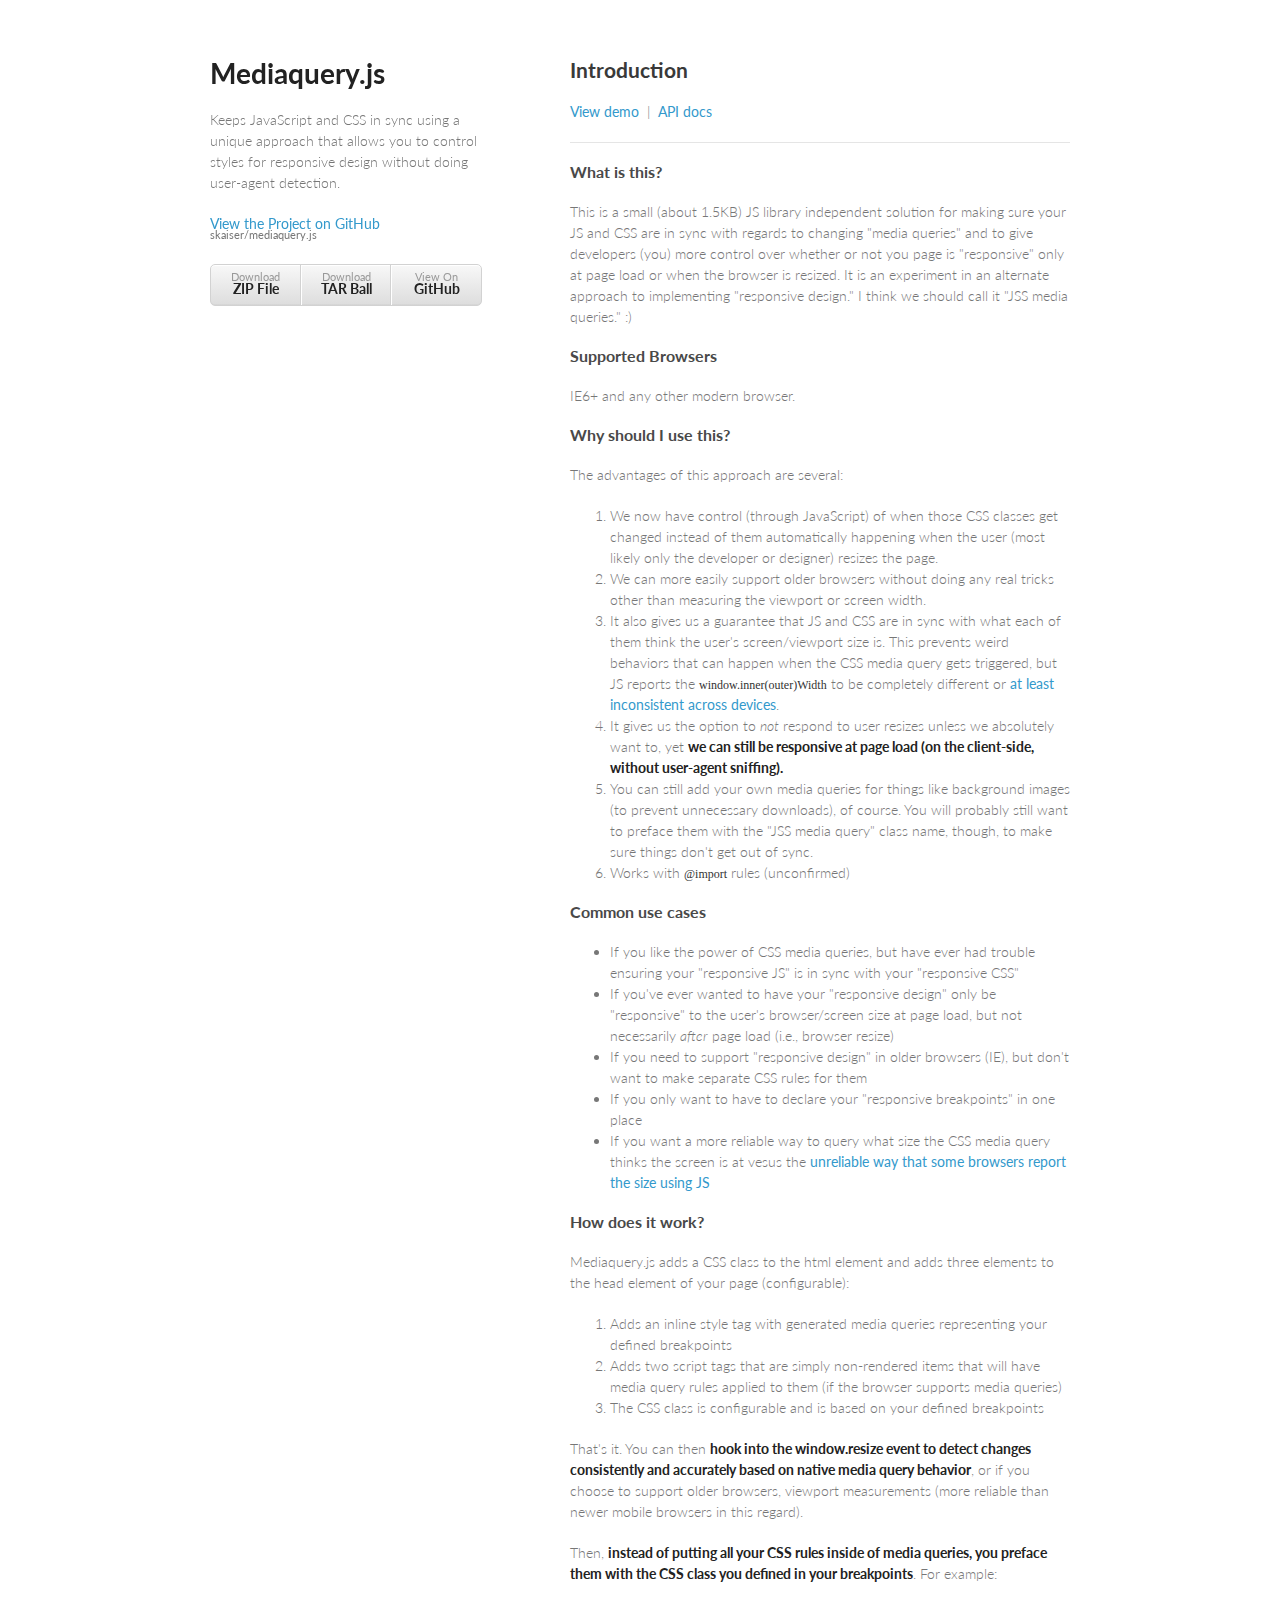
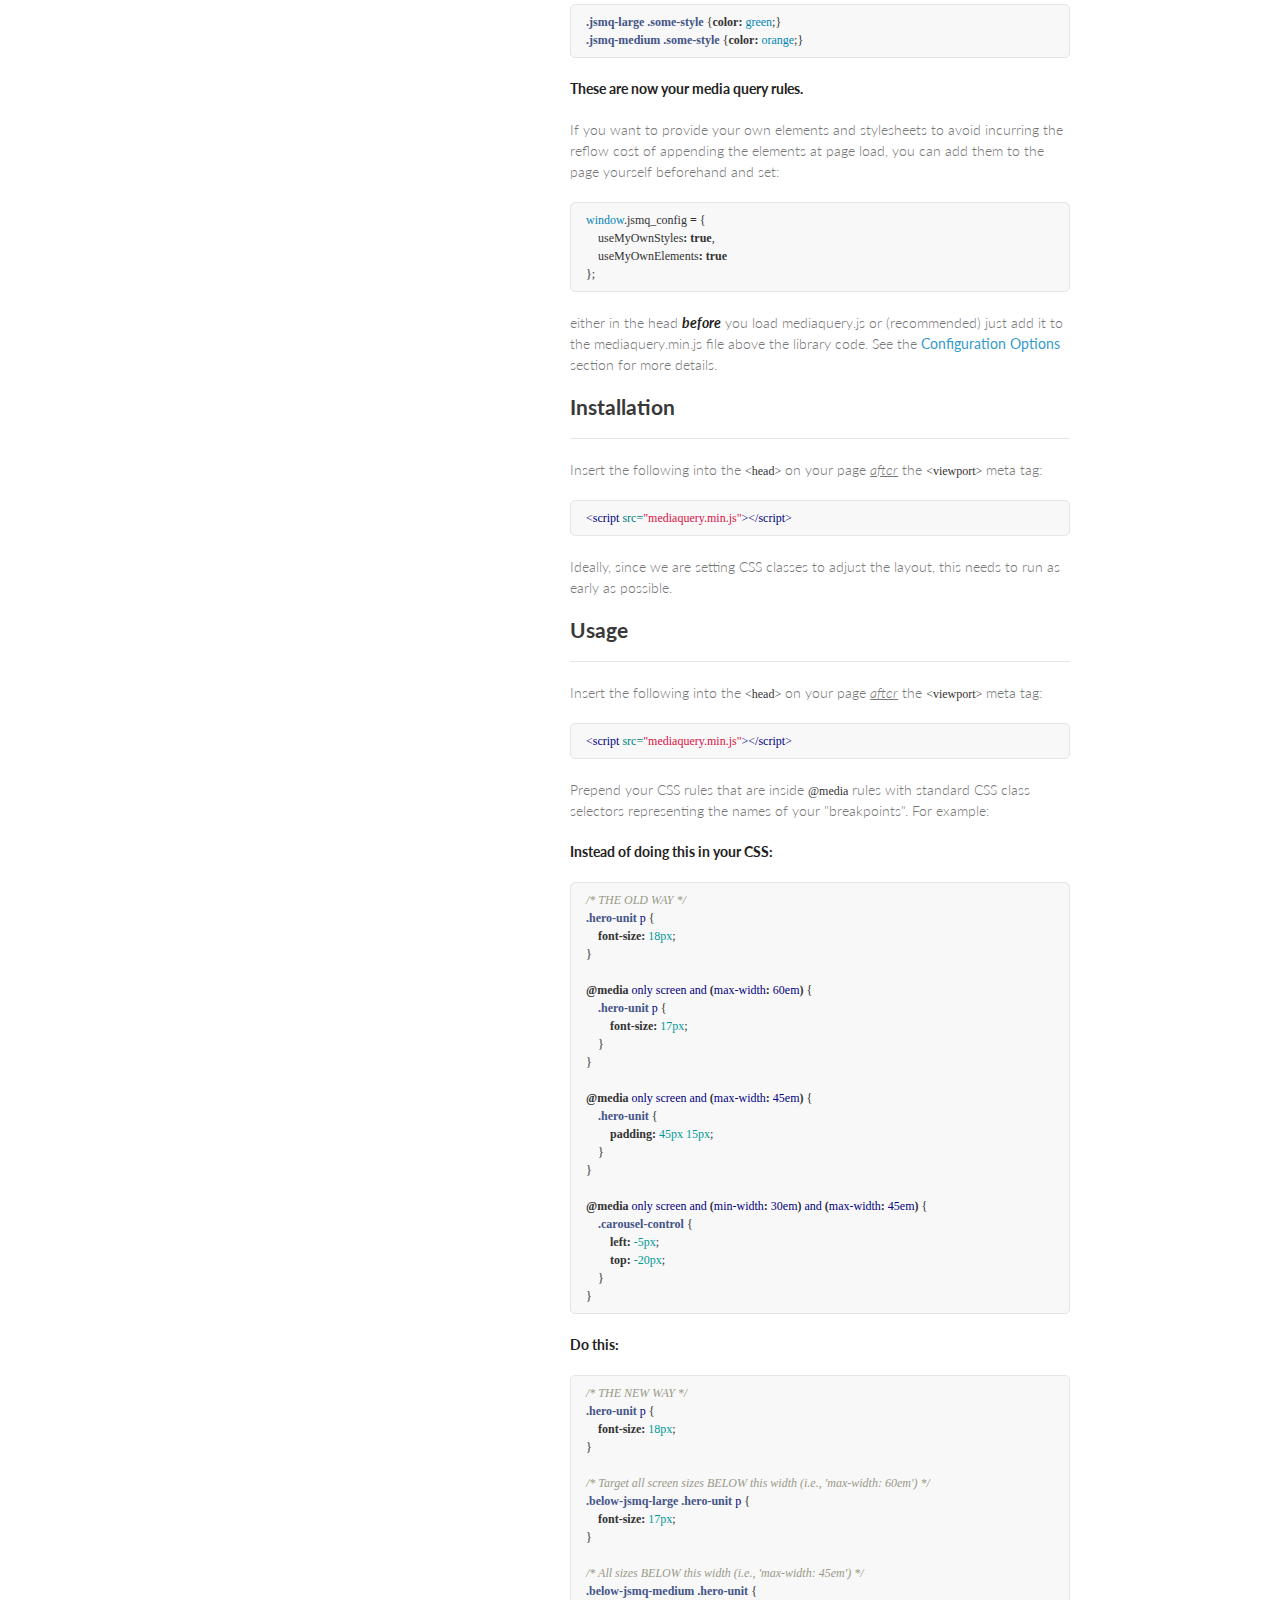
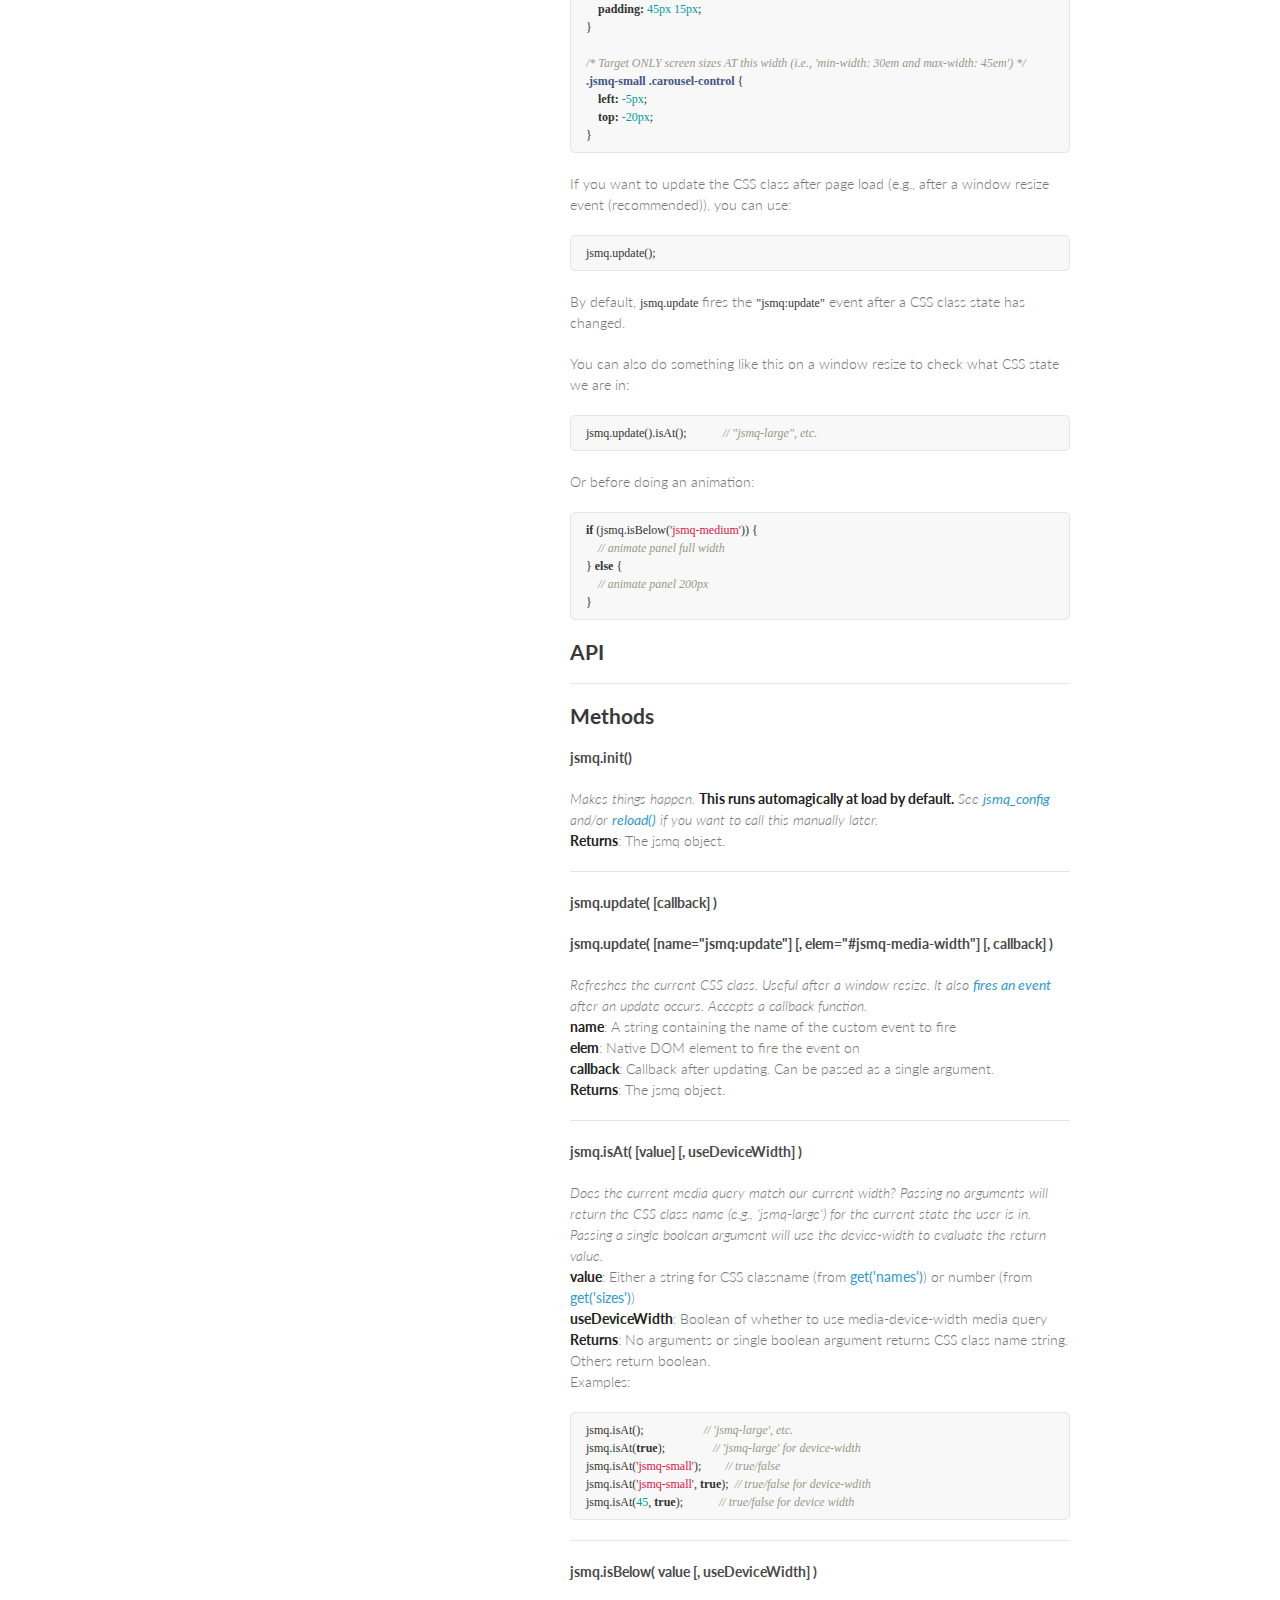
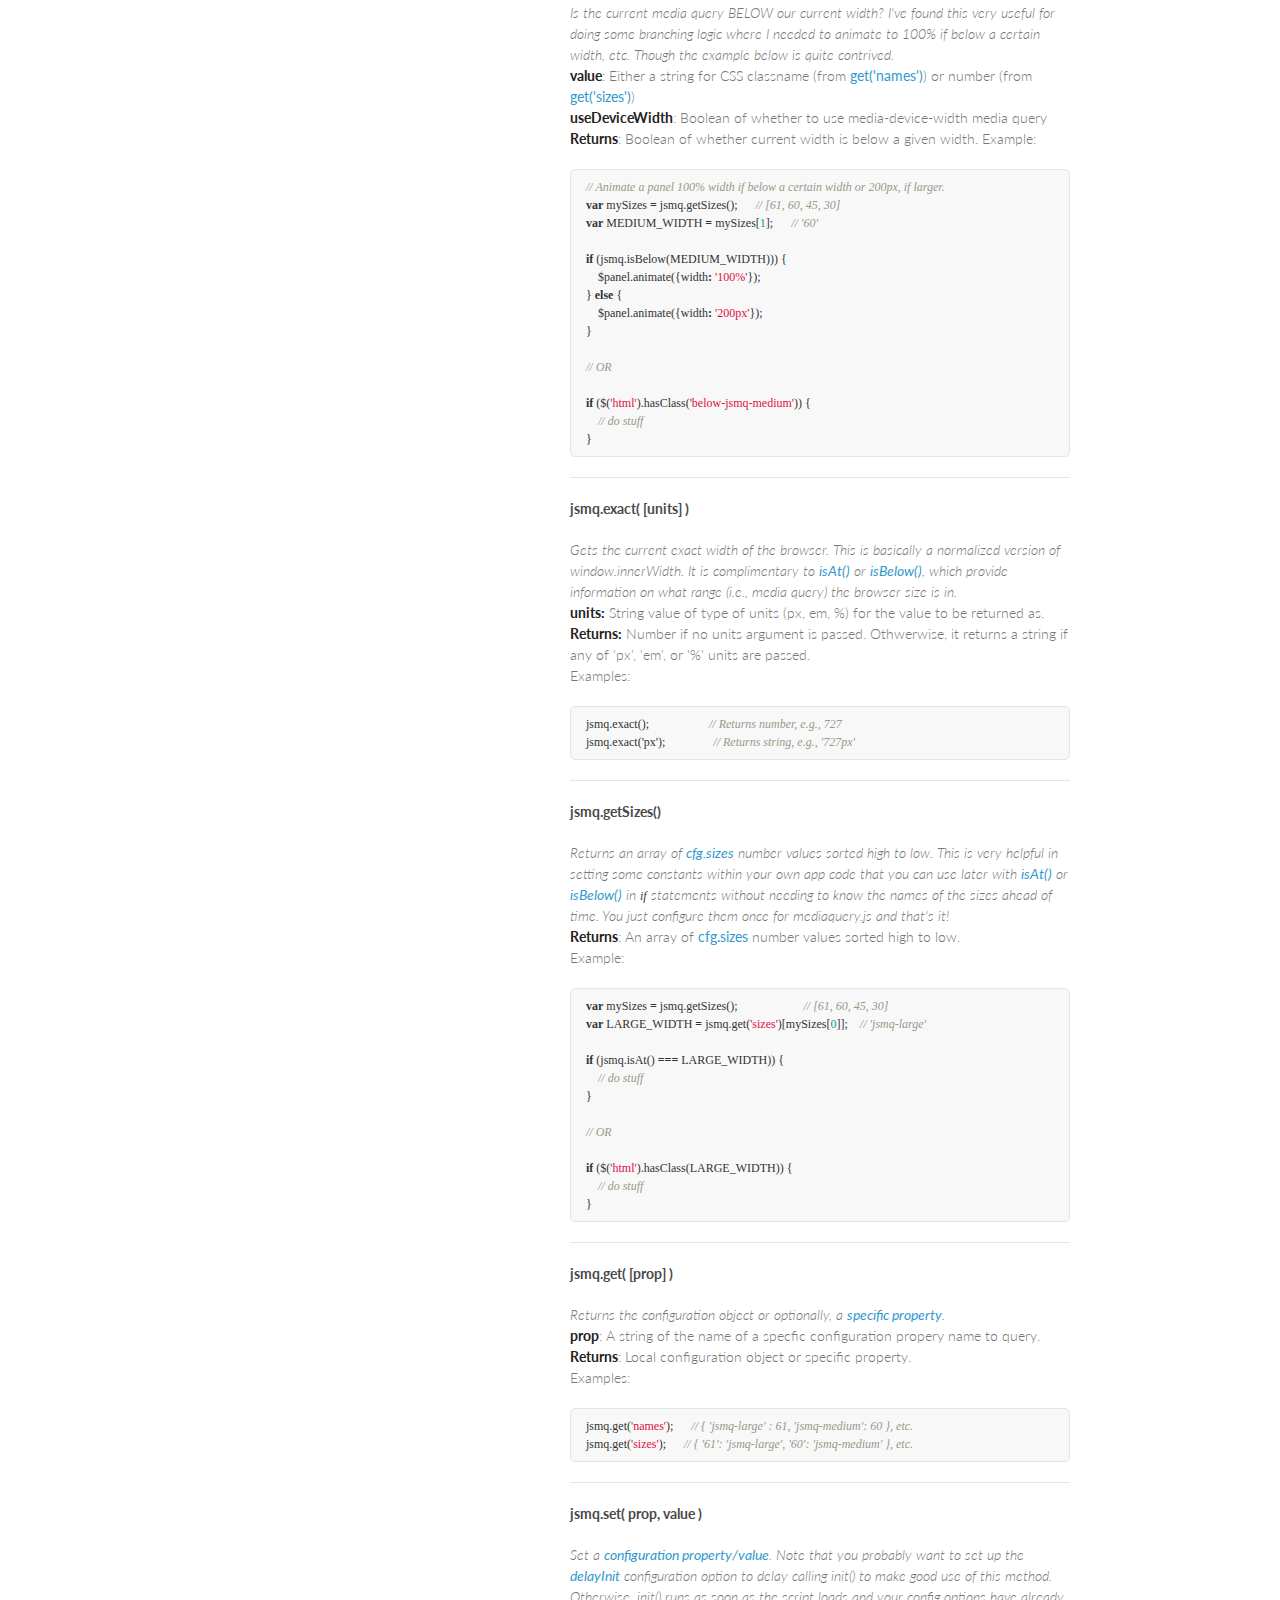
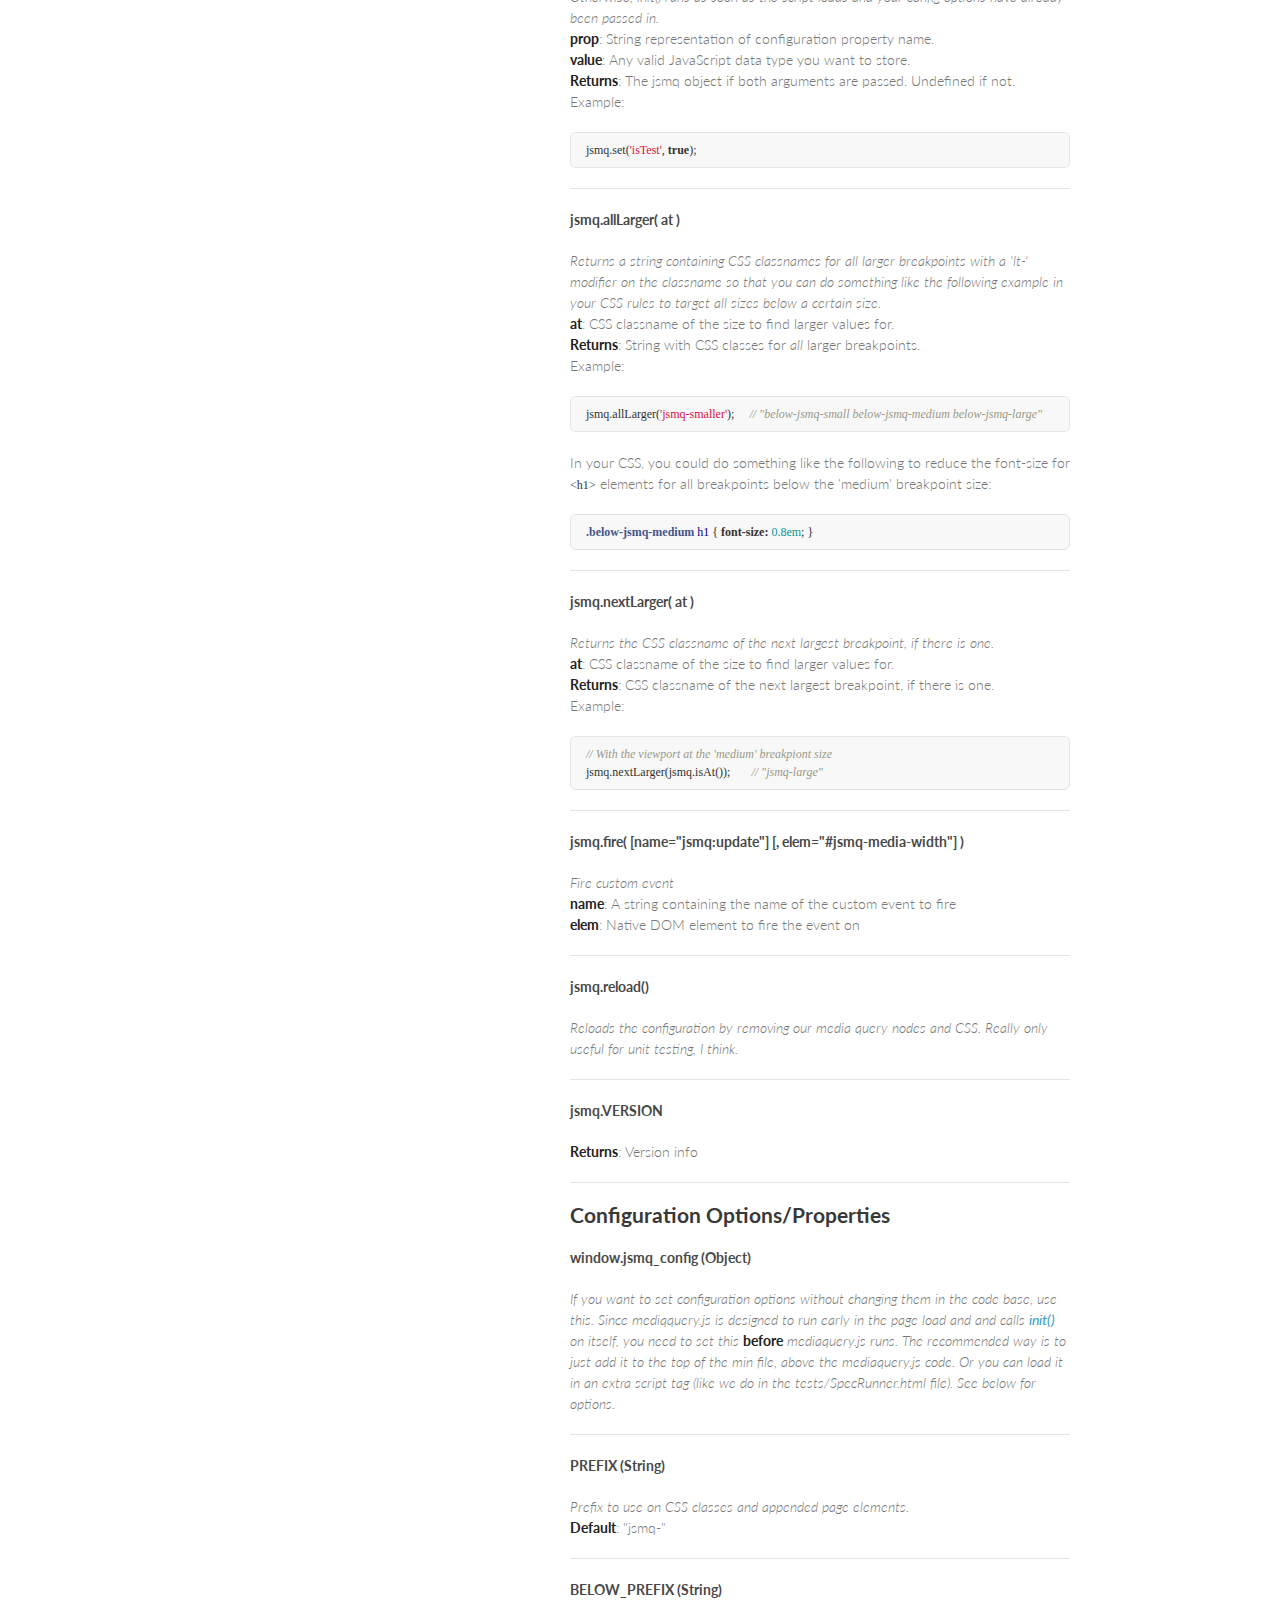
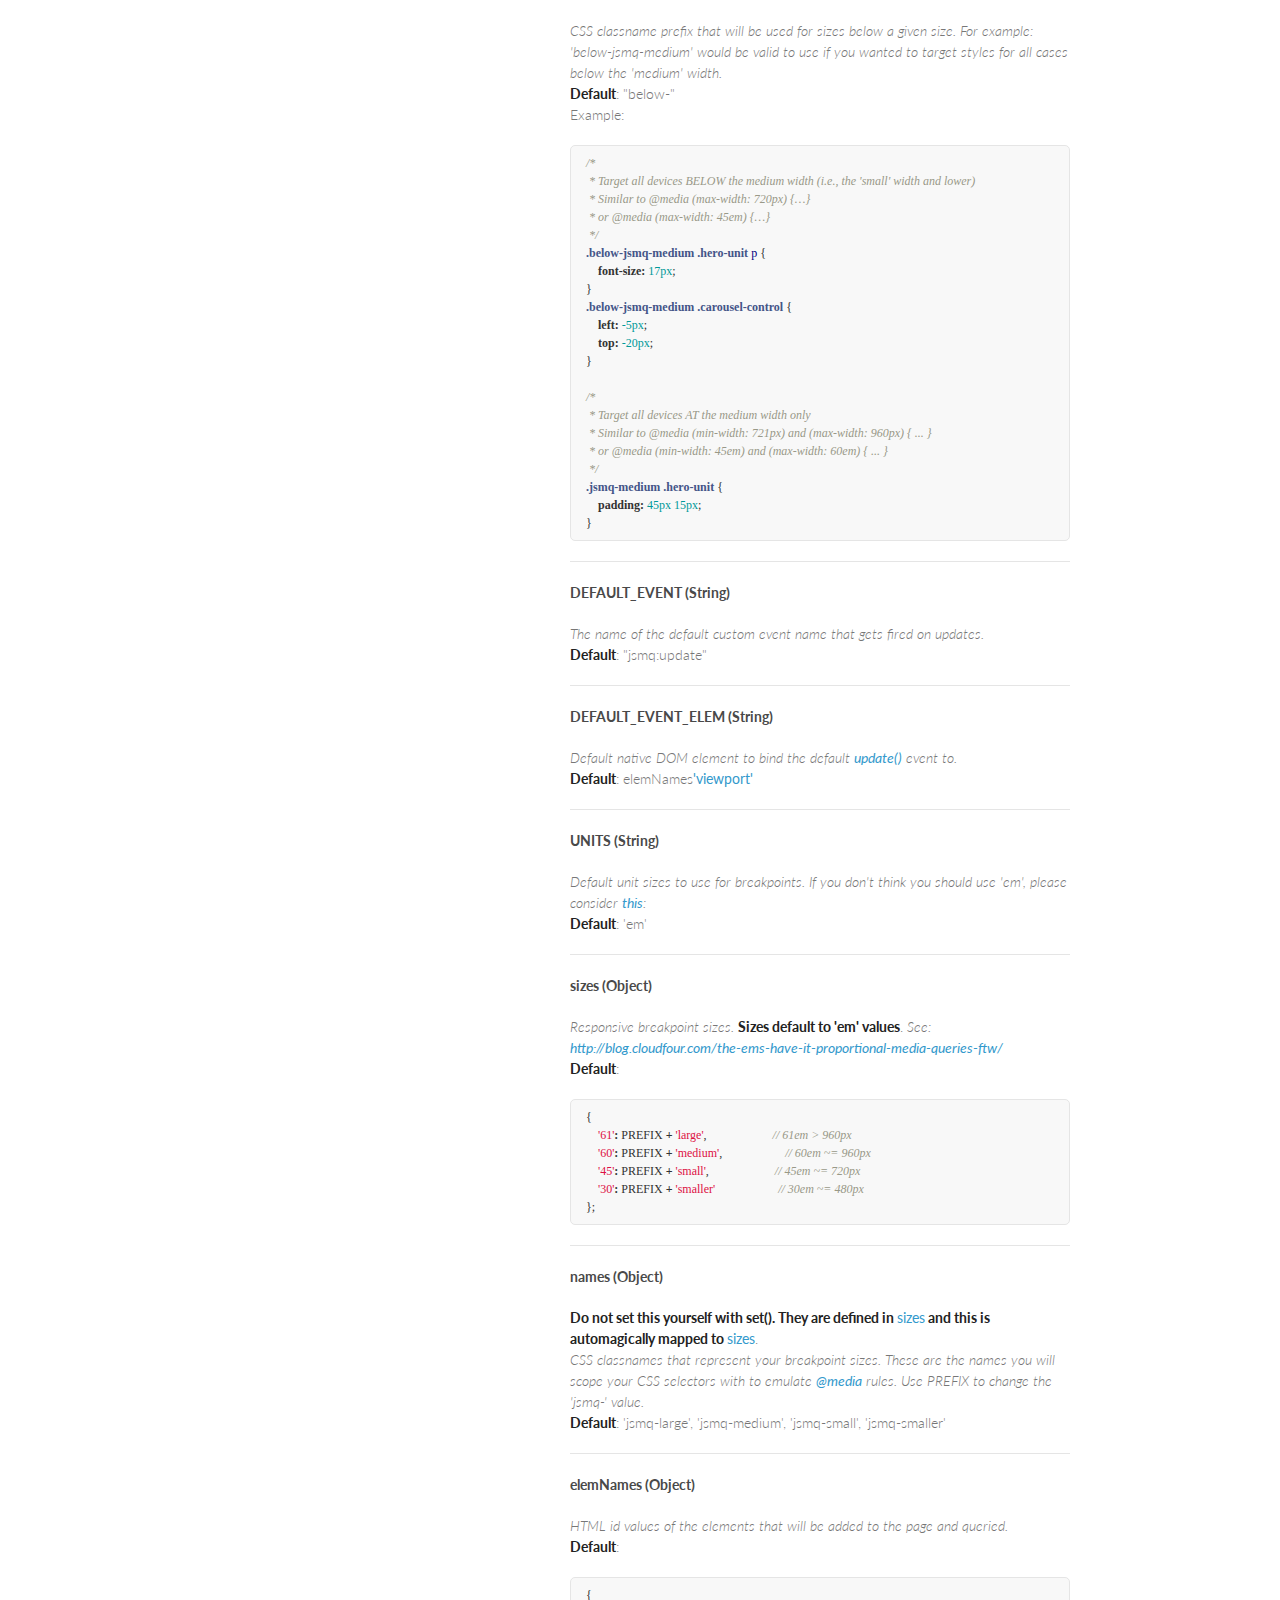
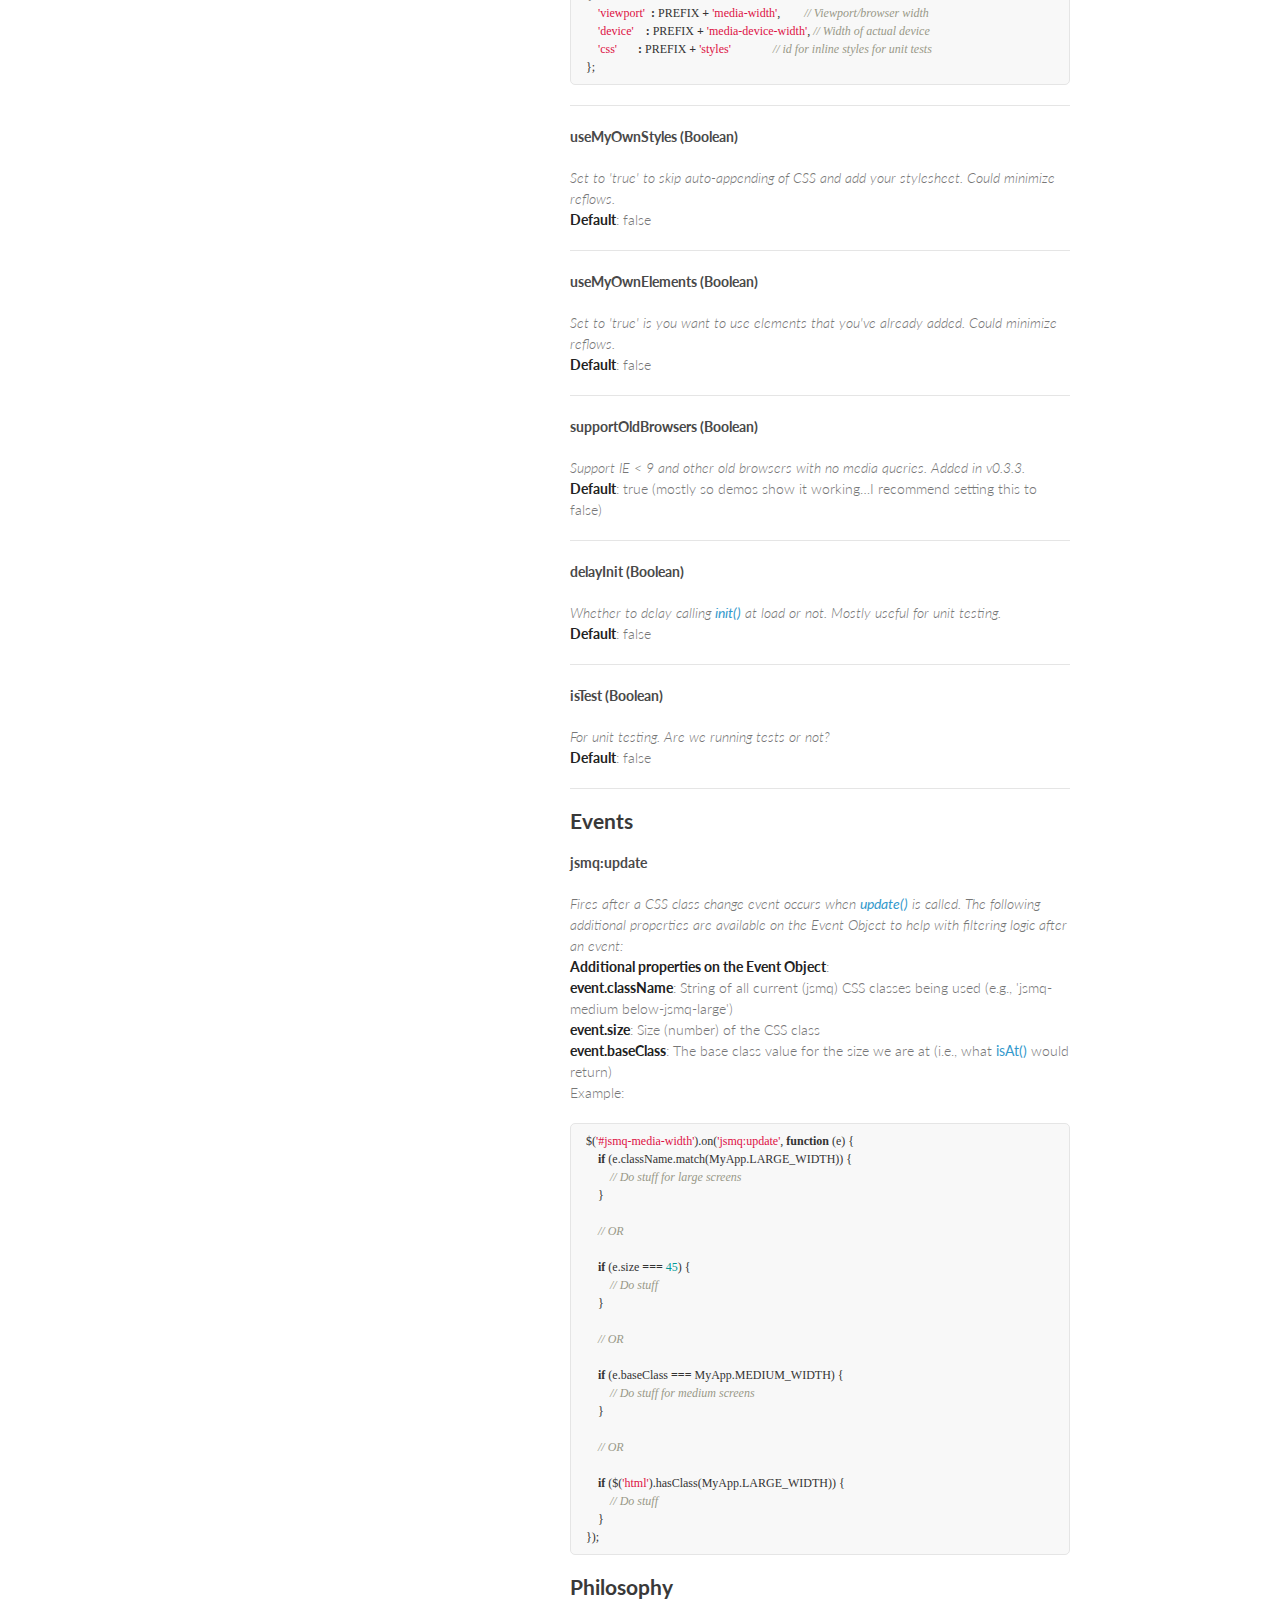
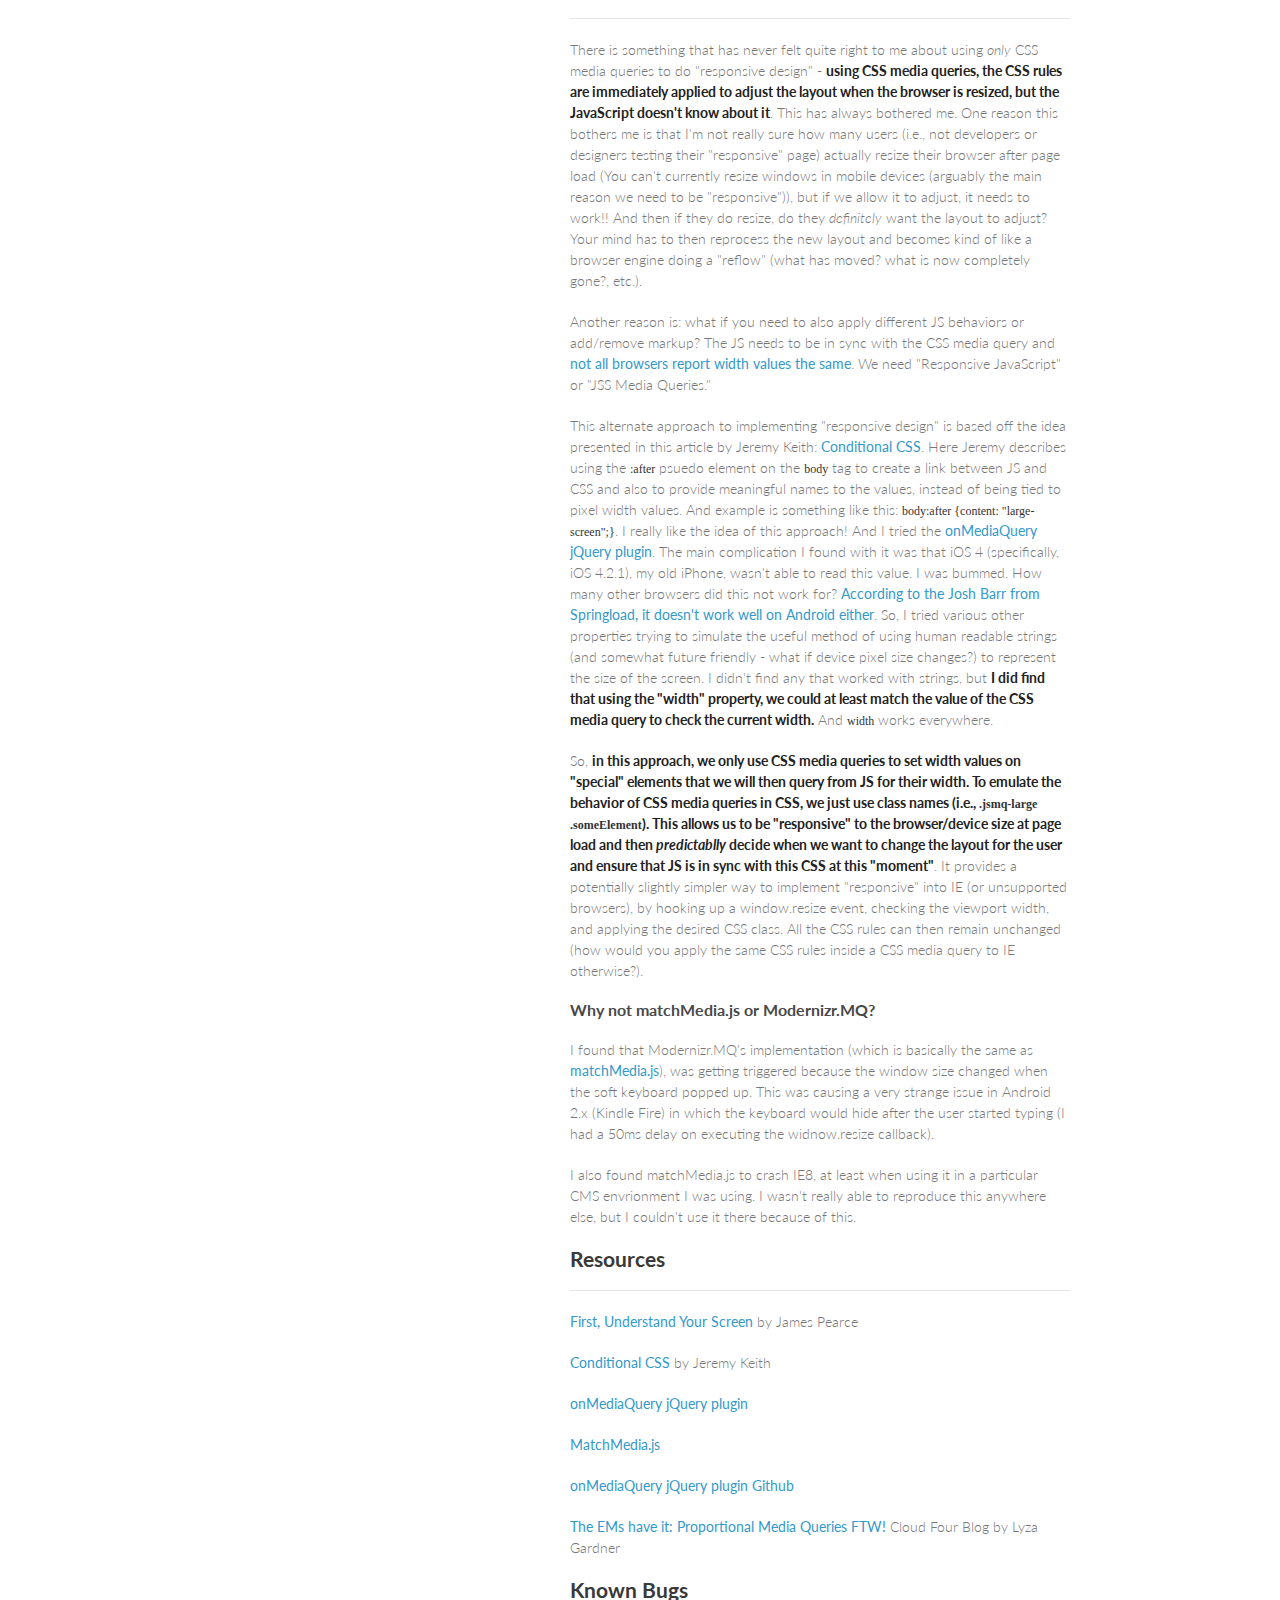
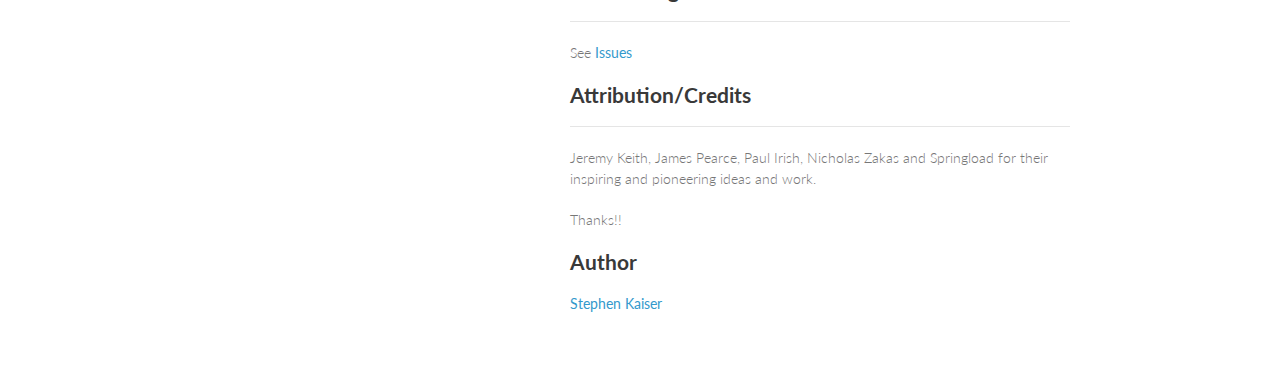
<file: index.html>
<!doctype html>
<html>
  <head>
    <meta charset="utf-8">
    <meta http-equiv="X-UA-Compatible" content="chrome=1">
    <title>Mediaquery.js by skaiser</title>
    <meta name="viewport" content="width=device-width, initial-scale=1, user-scalable=no">
    <script src="javascripts/mediaquery.min.js"></script>
    <link rel="stylesheet" href="stylesheets/styles.css">
    <link rel="stylesheet" href="stylesheets/pygment_trac.css">
    <!--[if lt IE 9]>
    <script src="//html5shiv.googlecode.com/svn/trunk/html5.js"></script>
    <![endif]-->
  </head>
  <body>
    <div class="wrapper">
      <header>
        <h1>Mediaquery.js</h1>
        <p>Keeps JavaScript and CSS in sync using a unique approach that allows you to control styles for responsive design without doing user-agent detection.</p>

        <p class="view"><a href="https://github.com/skaiser/mediaquery.js">View the Project on GitHub <small>skaiser/mediaquery.js</small></a></p>


        <ul>
          <li><a href="https://github.com/skaiser/mediaquery.js/zipball/master">Download <strong>ZIP File</strong></a></li>
          <li><a href="https://github.com/skaiser/mediaquery.js/tarball/master">Download <strong>TAR Ball</strong></a></li>
          <li><a href="https://github.com/skaiser/mediaquery.js">View On <strong>GitHub</strong></a></li>
        </ul>
      </header>
      <section>
        <h2>
<a name="introduction" class="anchor" href="#introduction"><span class="octicon octicon-link"></span></a>Introduction</h2>

<p><a href="demo/">View demo</a>  |  <a href="#api">API docs</a></p>
<hr>

<h3>
<a name="what-is-this" class="anchor" href="#what-is-this"><span class="octicon octicon-link"></span></a>What is this?</h3>

<p>This is a small (about 1.5KB) JS library independent solution for making sure your JS and CSS are in sync with regards to changing "media queries"
and to give developers (you) more control over whether or not you page is "responsive" only at page load or when the browser is resized.
It is an experiment in an alternate approach to implementing "responsive design." I think we should call it "JSS media queries." :)</p>

<h3>
<a name="supported-browsers" class="anchor" href="#supported-browsers"><span class="octicon octicon-link"></span></a>Supported Browsers</h3>

<p>IE6+ and any other modern browser.</p>

<h3>
<a name="why-should-i-use-this" class="anchor" href="#why-should-i-use-this"><span class="octicon octicon-link"></span></a>Why should I use this?</h3>

<p>The advantages of this approach are several:</p>

<ol>
<li>We now have control (through JavaScript) of when
those CSS classes get changed instead of them automatically happening when the
user (most likely only the developer or designer) resizes the page. </li>
<li>We can
more easily support older browsers without doing any real tricks other than
measuring the viewport or screen width. </li>
<li>It also gives us a guarantee that JS and
CSS are in sync with what each of them think the user's screen/viewport size is.
This prevents weird behaviors that can happen when the CSS media query gets
triggered, but JS reports the <code>window.inner(outer)Width</code> to be completely different or <a href="http://tripleodeon.com/2011/12/first-understand-your-screen/">at least inconsistent across devices</a>.</li>
<li>It
gives us the option to <em>not</em> respond to user resizes unless we absolutely
want to, yet <strong>we can still be responsive at page load (on the client-side,
without user-agent sniffing).</strong> </li>
<li>You can still add your own media queries for
things like background images (to prevent unnecessary downloads), of course. You
will probably still want to preface them with the "JSS media query" class name,
though, to make sure things don't get out of sync.</li>
<li>Works with <code>@import</code> rules (unconfirmed)</li>
</ol><h3>
<a name="common-use-cases" class="anchor" href="#common-use-cases"><span class="octicon octicon-link"></span></a>Common use cases</h3>

<ul>
<li>If you like the power of CSS media queries, but have ever had trouble ensuring your "responsive JS" is in sync with your "responsive CSS"</li>
<li>If you've ever wanted to have your "responsive design" only be "responsive" to the user's browser/screen size at page load, but not necessarily <em>after</em> page load (i.e., browser resize)</li>
<li>If you need to support "responsive design" in older browsers (IE), but don't want to make separate CSS rules for them</li>
<li>If you only want to have to declare your "responsive breakpoints" in one place</li>
<li>If you want a more reliable way to query what size the CSS media query thinks the screen is at vesus the <a href="http://tripleodeon.com/2011/12/first-understand-your-screen/">unreliable way that some browsers report the size using JS</a> </li>
</ul><h3>
<a name="how-does-it-work" class="anchor" href="#how-does-it-work"><span class="octicon octicon-link"></span></a>How does it work?</h3>

<p>Mediaquery.js adds a CSS class to the html element and adds three elements to the head
element of your page (configurable):</p>

<ol>
<li>Adds an inline style tag with generated
media queries representing your defined breakpoints</li>
<li>Adds two script tags
that are simply non-rendered items that will have media query rules applied to
them (if the browser supports media queries)</li>
<li>The CSS class is configurable
and is based on your defined breakpoints</li>
</ol><p>That's it. You can then <strong>hook into the window.resize event to detect changes
consistently and accurately based on native media query behavior</strong>, or if you
choose to support older browsers, viewport measurements (more reliable than
newer mobile browsers in this regard).</p>

<p>Then, <strong>instead of putting all your CSS rules inside of media queries, you preface
them with the CSS class you defined in your breakpoints</strong>. For example:</p>

<div class="highlight"><pre><span class="nc">.jsmq-large</span> <span class="nc">.some-style</span> <span class="p">{</span><span class="k">color</span><span class="o">:</span> <span class="nb">green</span><span class="p">;}</span>
<span class="nc">.jsmq-medium</span> <span class="nc">.some-style</span> <span class="p">{</span><span class="k">color</span><span class="o">:</span> <span class="nb">orange</span><span class="p">;}</span>
</pre></div>

<p><strong>These are now your media query rules.</strong></p>

<p>If you want to provide your own elements and stylesheets to avoid incurring the reflow cost of appending the elements at page load, you can add
them to the page yourself beforehand and set: </p>

<div class="highlight"><pre><span class="nb">window</span><span class="p">.</span><span class="nx">jsmq_config</span> <span class="o">=</span> <span class="p">{</span> 
    <span class="nx">useMyOwnStyles</span><span class="o">:</span> <span class="kc">true</span><span class="p">,</span> 
    <span class="nx">useMyOwnElements</span><span class="o">:</span> <span class="kc">true</span>
<span class="p">};</span>
</pre></div>

<p>either in the head <strong><em>before</em></strong> you load mediaquery.js or
(recommended) just add it to the mediaquery.min.js file above the library code. See the <a href="#config-options">Configuration Options</a> section for more details.</p>

<h2>
<a name="installation" class="anchor" href="#installation"><span class="octicon octicon-link"></span></a>Installation</h2>

<hr><p>Insert the following into the <code>&lt;head&gt;</code> on your page <u><em>after</em></u> the <code>&lt;viewport&gt;</code> meta tag:</p>

<div class="highlight"><pre><span class="nt">&lt;script </span><span class="na">src=</span><span class="s">"mediaquery.min.js"</span><span class="nt">&gt;&lt;/script&gt;</span>
</pre></div>

<p>Ideally, since we are setting CSS classes to adjust the layout, this needs to run as early as possible. </p>

<h2>
<a name="usage" class="anchor" href="#usage"><span class="octicon octicon-link"></span></a>Usage</h2>

<hr><p>Insert the following into the <code>&lt;head&gt;</code> on your page <u><em>after</em></u> the <code>&lt;viewport&gt;</code> meta tag:</p>

<div class="highlight"><pre><span class="nt">&lt;script </span><span class="na">src=</span><span class="s">"mediaquery.min.js"</span><span class="nt">&gt;&lt;/script&gt;</span>
</pre></div>

<p>Prepend your CSS rules that are inside <code>@media</code> rules with standard CSS class selectors representing the names of your "breakpoints". For example:</p>

<p><strong>Instead of doing this in your CSS:</strong></p>

<div class="highlight"><pre><span class="c">/* THE OLD WAY */</span>
<span class="nc">.hero-unit</span> <span class="nt">p</span> <span class="p">{</span>
    <span class="k">font-size</span><span class="o">:</span> <span class="m">18px</span><span class="p">;</span>
<span class="p">}</span>

<span class="k">@media</span> <span class="nt">only</span> <span class="nt">screen</span> <span class="nt">and</span> <span class="o">(</span><span class="nt">max-width</span><span class="o">:</span> <span class="nt">60em</span><span class="o">)</span> <span class="p">{</span> 
    <span class="nc">.hero-unit</span> <span class="nt">p</span> <span class="p">{</span>
        <span class="k">font-size</span><span class="o">:</span> <span class="m">17px</span><span class="p">;</span>
    <span class="p">}</span>
<span class="p">}</span>

<span class="k">@media</span> <span class="nt">only</span> <span class="nt">screen</span> <span class="nt">and</span> <span class="o">(</span><span class="nt">max-width</span><span class="o">:</span> <span class="nt">45em</span><span class="o">)</span> <span class="p">{</span>
    <span class="nc">.hero-unit</span> <span class="p">{</span>
        <span class="k">padding</span><span class="o">:</span> <span class="m">45px</span> <span class="m">15px</span><span class="p">;</span>
    <span class="p">}</span>
<span class="p">}</span>

<span class="k">@media</span> <span class="nt">only</span> <span class="nt">screen</span> <span class="nt">and</span> <span class="o">(</span><span class="nt">min-width</span><span class="o">:</span> <span class="nt">30em</span><span class="o">)</span> <span class="nt">and</span> <span class="o">(</span><span class="nt">max-width</span><span class="o">:</span> <span class="nt">45em</span><span class="o">)</span> <span class="p">{</span>
    <span class="nc">.carousel-control</span> <span class="p">{</span>
        <span class="k">left</span><span class="o">:</span> <span class="m">-5px</span><span class="p">;</span>
        <span class="k">top</span><span class="o">:</span> <span class="m">-20px</span><span class="p">;</span>
    <span class="p">}</span>
<span class="p">}</span>
</pre></div>

<p><strong>Do this:</strong></p>

<div class="highlight"><pre><span class="c">/* THE NEW WAY */</span>
<span class="nc">.hero-unit</span> <span class="nt">p</span> <span class="p">{</span>
    <span class="k">font-size</span><span class="o">:</span> <span class="m">18px</span><span class="p">;</span>
<span class="p">}</span>

<span class="c">/* Target all screen sizes BELOW this width (i.e., 'max-width: 60em') */</span>
<span class="nc">.below-jsmq-large</span> <span class="nc">.hero-unit</span> <span class="nt">p</span> <span class="p">{</span>
    <span class="k">font-size</span><span class="o">:</span> <span class="m">17px</span><span class="p">;</span>
<span class="p">}</span>

<span class="c">/* All sizes BELOW this width (i.e., 'max-width: 45em') */</span>
<span class="nc">.below-jsmq-medium</span> <span class="nc">.hero-unit</span> <span class="p">{</span>
    <span class="k">padding</span><span class="o">:</span> <span class="m">45px</span> <span class="m">15px</span><span class="p">;</span>
<span class="p">}</span>

<span class="c">/* Target ONLY screen sizes AT this width (i.e., 'min-width: 30em and max-width: 45em') */</span>
<span class="nc">.jsmq-small</span> <span class="nc">.carousel-control</span> <span class="p">{</span>
    <span class="k">left</span><span class="o">:</span> <span class="m">-5px</span><span class="p">;</span>
    <span class="k">top</span><span class="o">:</span> <span class="m">-20px</span><span class="p">;</span>
<span class="p">}</span>
</pre></div>

<p>If you want to update the CSS class after page load (e.g., after a window resize event (recommended)), you
can use:</p>

<div class="highlight"><pre><span class="nx">jsmq</span><span class="p">.</span><span class="nx">update</span><span class="p">();</span>
</pre></div>

<p>By default, <code>jsmq.update</code> fires the <code>"jsmq:update"</code> event after a CSS class state has changed.</p>

<p>You can also do something like this on a window resize to check what CSS state we are in:</p>

<div class="highlight"><pre><span class="nx">jsmq</span><span class="p">.</span><span class="nx">update</span><span class="p">().</span><span class="nx">isAt</span><span class="p">();</span>            <span class="c1">// "jsmq-large", etc.</span>
</pre></div>

<p>Or before doing an animation:</p>

<div class="highlight"><pre><span class="k">if</span> <span class="p">(</span><span class="nx">jsmq</span><span class="p">.</span><span class="nx">isBelow</span><span class="p">(</span><span class="s1">'jsmq-medium'</span><span class="p">))</span> <span class="p">{</span>
    <span class="c1">// animate panel full width</span>
<span class="p">}</span> <span class="k">else</span> <span class="p">{</span>
    <span class="c1">// animate panel 200px</span>
<span class="p">}</span>
</pre></div>

<h2>
<a name="api" class="anchor" href="#api"><span class="octicon octicon-link"></span></a>API</h2>

<hr><h2>
<a name="methods" class="anchor" href="#methods"><span class="octicon octicon-link"></span></a>Methods</h2>

<p><a name="method-init"></a></p>

<h4 class="nohr">
<a name="jsmqinit" class="anchor" href="#jsmqinit"><span class="octicon octicon-link"></span></a>jsmq.init()</h4>

<p><em>Makes things happen.</em> <strong>This runs automagically at load by default.</strong> <em>See <a href="#jsmq_config">jsmq_config</a>
and/or <a href="#method-reload">reload()</a> if you want to call this manually later.</em><br><strong>Returns</strong>: The jsmq object.</p>

<p><a name="method-update"></a></p>

<h4>
<a name="jsmqupdate-callback-" class="anchor" href="#jsmqupdate-callback-"><span class="octicon octicon-link"></span></a>jsmq.update( [callback] )</h4>

<h4 class="nohr">
<a name="jsmqupdate-namejsmqupdate--elemjsmq-media-width--callback-" class="anchor" href="#jsmqupdate-namejsmqupdate--elemjsmq-media-width--callback-"><span class="octicon octicon-link"></span></a>jsmq.update( [name="jsmq:update"] [, elem="#jsmq-media-width"] [, callback] )</h4>

<p><em>Refreshes the current CSS class. Useful after a window resize. It also <a href="#event-default">fires an event</a> after
an update occurs. Accepts a callback function.</em><br><strong>name</strong>: A string containing the name of the custom event to fire<br><strong>elem</strong>: Native DOM element to fire the event on<br><strong>callback</strong>: Callback after updating. Can be passed as a single argument.<br><strong>Returns</strong>: The jsmq object.</p>

<p><a name="method-isat"></a></p>

<h4>
<a name="jsmqisat-value--usedevicewidth-" class="anchor" href="#jsmqisat-value--usedevicewidth-"><span class="octicon octicon-link"></span></a>jsmq.isAt( [value] [, useDeviceWidth] )</h4>

<p><em>Does the current media query match our current width? Passing no arguments will return the CSS class
name (e.g., 'jsmq-large') for the current state the user is in. Passing a single boolean argument
will use the device-width to evaluate the return value.</em><br><strong>value</strong>: Either a string for CSS classname (from <a href="#method-get">get('names')</a>) or number (from <a href="#method-get">get('sizes')</a>)<br><strong>useDeviceWidth</strong>: Boolean of whether to use media-device-width media query<br><strong>Returns</strong>: No arguments or single boolean argument returns CSS class name string. Others return boolean.<br>
Examples:</p>

<div class="highlight"><pre><span class="nx">jsmq</span><span class="p">.</span><span class="nx">isAt</span><span class="p">();</span>                    <span class="c1">// 'jsmq-large', etc.</span>
<span class="nx">jsmq</span><span class="p">.</span><span class="nx">isAt</span><span class="p">(</span><span class="kc">true</span><span class="p">);</span>                <span class="c1">// 'jsmq-large' for device-width</span>
<span class="nx">jsmq</span><span class="p">.</span><span class="nx">isAt</span><span class="p">(</span><span class="s1">'jsmq-small'</span><span class="p">);</span>        <span class="c1">// true/false</span>
<span class="nx">jsmq</span><span class="p">.</span><span class="nx">isAt</span><span class="p">(</span><span class="s1">'jsmq-small'</span><span class="p">,</span> <span class="kc">true</span><span class="p">);</span>  <span class="c1">// true/false for device-wdith</span>
<span class="nx">jsmq</span><span class="p">.</span><span class="nx">isAt</span><span class="p">(</span><span class="mi">45</span><span class="p">,</span> <span class="kc">true</span><span class="p">);</span>            <span class="c1">// true/false for device width</span>
</pre></div>

<p><a name="method-isbelow"></a></p>

<h4>
<a name="jsmqisbelow-value--usedevicewidth-" class="anchor" href="#jsmqisbelow-value--usedevicewidth-"><span class="octicon octicon-link"></span></a>jsmq.isBelow( value [, useDeviceWidth] )</h4>

<p><em>Is the current media query BELOW our current width? I've found this very useful for doing some branching logic where I needed to animate to 100% if below a certain width, etc. Though the example below is quite contrived.</em><br><strong>value</strong>: Either a string for CSS classname (from <a href="#method-get">get('names')</a>) or number (from <a href="#method-get">get('sizes')</a>)<br><strong>useDeviceWidth</strong>: Boolean of whether to use media-device-width media query<br><strong>Returns</strong>: Boolean of whether current width is below a given width.
Example:</p>

<div class="highlight"><pre><span class="c1">// Animate a panel 100% width if below a certain width or 200px, if larger.</span>
<span class="kd">var</span> <span class="nx">mySizes</span> <span class="o">=</span> <span class="nx">jsmq</span><span class="p">.</span><span class="nx">getSizes</span><span class="p">();</span>      <span class="c1">// [61, 60, 45, 30]</span>
<span class="kd">var</span> <span class="nx">MEDIUM_WIDTH</span> <span class="o">=</span> <span class="nx">mySizes</span><span class="p">[</span><span class="mi">1</span><span class="p">];</span>      <span class="c1">// '60'</span>

<span class="k">if</span> <span class="p">(</span><span class="nx">jsmq</span><span class="p">.</span><span class="nx">isBelow</span><span class="p">(</span><span class="nx">MEDIUM_WIDTH</span><span class="p">)))</span> <span class="p">{</span> 
    <span class="nx">$panel</span><span class="p">.</span><span class="nx">animate</span><span class="p">({</span><span class="nx">width</span><span class="o">:</span> <span class="s1">'100%'</span><span class="p">});</span>
<span class="p">}</span> <span class="k">else</span> <span class="p">{</span>
    <span class="nx">$panel</span><span class="p">.</span><span class="nx">animate</span><span class="p">({</span><span class="nx">width</span><span class="o">:</span> <span class="s1">'200px'</span><span class="p">});</span>
<span class="p">}</span>

<span class="c1">// OR</span>

<span class="k">if</span> <span class="p">(</span><span class="nx">$</span><span class="p">(</span><span class="s1">'html'</span><span class="p">).</span><span class="nx">hasClass</span><span class="p">(</span><span class="s1">'below-jsmq-medium'</span><span class="p">))</span> <span class="p">{</span> 
    <span class="c1">// do stuff</span>
<span class="p">}</span>
</pre></div>


<p><a name="method-exact"></a></p>
<h4>
<a name="jsmqexact-units" class="anchor" href="#jsmqexact-units"><span class="octicon octicon-link"></span></a>jsmq.exact( [units] )</h4>

<p><em>
Gets the current exact width of the browser. This is basically a normalized version of window.innerWidth. It is complimentary to <a href="#method-isat">isAt()</a> or <a href="#method-isbelow">isBelow()</a>, which provide information on what range (i.e., media query) the browser size is in.</em><br>
<strong>units:</strong> String value of type of units (px, em, %) for the value to be returned as.<br>
<strong>Returns:</strong> Number if no units argument is passed. Othwerwise, it returns a string if any of 'px', 'em', or '%' units are passed.<br>
Examples:</p>

<div class="highlight"><pre>
<span class="nx">jsmq</span><span class="p">.</span><span class="nx">exact</span><span class="p">();</span>                    <span class="c1">// Returns number, e.g., 727</span>
<span class="nx">jsmq</span><span class="p">.</span><span class="nx">exact</span><span class="p">('px');</span>                <span class="c1">// Returns string, e.g., '727px'</span>
</pre></div>



<h4>
<a name="jsmqgetsizes" class="anchor" href="#jsmqgetsizes"><span class="octicon octicon-link"></span></a>jsmq.getSizes()</h4>

<p><em>Returns an array of <a href="#config-sizes">cfg.sizes</a> number values sorted high to low. This is very helpful in setting some constants within your own app code that you can use later with <a href="#method-isat">isAt()</a> or <a href="#method-isbelow">isBelow()</a> in <code>if</code> statements without needing to know the names of the sizes ahead of time. You just configure them once for mediaquery.js and that's it!</em><br><strong>Returns</strong>: An array of <a href="#config-sizes">cfg.sizes</a> number values sorted high to low.<br>
Example:     </p>

<div class="highlight"><pre><span class="kd">var</span> <span class="nx">mySizes</span> <span class="o">=</span> <span class="nx">jsmq</span><span class="p">.</span><span class="nx">getSizes</span><span class="p">();</span>                      <span class="c1">// [61, 60, 45, 30]</span>
<span class="kd">var</span> <span class="nx">LARGE_WIDTH</span> <span class="o">=</span> <span class="nx">jsmq</span><span class="p">.</span><span class="nx">get</span><span class="p">(</span><span class="s1">'sizes'</span><span class="p">)[</span><span class="nx">mySizes</span><span class="p">[</span><span class="mi">0</span><span class="p">]];</span>    <span class="c1">// 'jsmq-large'</span>

<span class="k">if</span> <span class="p">(</span><span class="nx">jsmq</span><span class="p">.</span><span class="nx">isAt</span><span class="p">()</span> <span class="o">===</span> <span class="nx">LARGE_WIDTH</span><span class="p">))</span> <span class="p">{</span> 
    <span class="c1">// do stuff</span>
<span class="p">}</span>

<span class="c1">// OR</span>

<span class="k">if</span> <span class="p">(</span><span class="nx">$</span><span class="p">(</span><span class="s1">'html'</span><span class="p">).</span><span class="nx">hasClass</span><span class="p">(</span><span class="nx">LARGE_WIDTH</span><span class="p">))</span> <span class="p">{</span> 
    <span class="c1">// do stuff</span>
<span class="p">}</span>
</pre></div>

<p><a name="method-get"></a></p>

<h4>
<a name="jsmqget-prop-" class="anchor" href="#jsmqget-prop-"><span class="octicon octicon-link"></span></a>jsmq.get( [prop] )</h4>

<p><em>Returns the configuration object or optionally, a <a href="#config-options">specific property</a>.</em><br><strong>prop</strong>: A string of the name of a specfic configuration propery name to query.<br><strong>Returns</strong>: Local configuration object or specific property.<br>
Examples: </p>

<div class="highlight"><pre><span class="nx">jsmq</span><span class="p">.</span><span class="nx">get</span><span class="p">(</span><span class="s1">'names'</span><span class="p">);</span>      <span class="c1">// { 'jsmq-large' : 61, 'jsmq-medium': 60 }, etc.</span>
<span class="nx">jsmq</span><span class="p">.</span><span class="nx">get</span><span class="p">(</span><span class="s1">'sizes'</span><span class="p">);</span>      <span class="c1">// { '61': 'jsmq-large', '60': 'jsmq-medium' }, etc.</span>
</pre></div>

<h4>
<a name="jsmqset-prop-value-" class="anchor" href="#jsmqset-prop-value-"><span class="octicon octicon-link"></span></a>jsmq.set( prop, value )</h4>

<p><em>Set a <a href="#config-options">configuration property/value</a>. Note that you probably want to set up the <a href="#config-delayinit">delayInit</a> configuration option to delay calling init() to make good use of this method. Otherwise, init() runs as soon as the script loads and your config options have already been passed in.</em><br><strong>prop</strong>: String representation of configuration property name.<br><strong>value</strong>: Any valid JavaScript data type you want to store.<br><strong>Returns</strong>: The jsmq object if both arguments are passed. Undefined if not.<br>
Example:</p>

<div class="highlight"><pre><span class="nx">jsmq</span><span class="p">.</span><span class="nx">set</span><span class="p">(</span><span class="s1">'isTest'</span><span class="p">,</span> <span class="kc">true</span><span class="p">);</span>
</pre></div>

<h4>
<a name="jsmqalllarger-at-" class="anchor" href="#jsmqalllarger-at-"><span class="octicon octicon-link"></span></a>jsmq.allLarger( at )</h4>

<p><em>Returns a string containing CSS classnames for all larger breakpoints with a
'lt-' modifier on the classname so that you can do something like the following
example in your CSS rules to target all sizes below a certain size.</em><br><strong>at</strong>: CSS classname of the size to find larger values for.<br><strong>Returns</strong>: String with CSS classes for <em>all</em> larger breakpoints.<br>
Example:</p>

<div class="highlight"><pre><span class="nx">jsmq</span><span class="p">.</span><span class="nx">allLarger</span><span class="p">(</span><span class="s1">'jsmq-smaller'</span><span class="p">);</span>     <span class="c1">// "below-jsmq-small below-jsmq-medium below-jsmq-large"</span>
</pre></div>

<p>In your CSS, you could do something like the following to reduce the font-size for <code>&lt;h1&gt;</code> elements for all breakpoints below the 'medium' breakpoint size:</p>

<div class="highlight"><pre><span class="nc">.below-jsmq-medium</span> <span class="nt">h1</span> <span class="p">{</span> <span class="k">font-size</span><span class="o">:</span> <span class="m">0.8em</span><span class="p">;</span> <span class="p">}</span>
</pre></div>

<h4>
<a name="jsmqnextlarger-at-" class="anchor" href="#jsmqnextlarger-at-"><span class="octicon octicon-link"></span></a>jsmq.nextLarger( at )</h4>

<p><em>Returns the CSS classname of the next largest breakpoint, if there is one.</em><br><strong>at</strong>: CSS classname of the size to find larger values for.<br><strong>Returns</strong>: CSS classname of the next largest breakpoint, if there is one.<br>
Example:</p>

<div class="highlight"><pre><span class="c1">// With the viewport at the 'medium' breakpiont size</span>
<span class="nx">jsmq</span><span class="p">.</span><span class="nx">nextLarger</span><span class="p">(</span><span class="nx">jsmq</span><span class="p">.</span><span class="nx">isAt</span><span class="p">());</span>       <span class="c1">// "jsmq-large"</span>
</pre></div>

<h4>
<a name="jsmqfire-namejsmqupdate--elemjsmq-media-width-" class="anchor" href="#jsmqfire-namejsmqupdate--elemjsmq-media-width-"><span class="octicon octicon-link"></span></a>jsmq.fire( [name="jsmq:update"] [, elem="#jsmq-media-width"] )</h4>

<p><em>Fire custom event</em><br><strong>name</strong>: A string containing the name of the custom event to fire<br><strong>elem</strong>: Native DOM element to fire the event on</p>

<p><a name="method-reload"></a></p>

<h4>
<a name="jsmqreload" class="anchor" href="#jsmqreload"><span class="octicon octicon-link"></span></a>jsmq.reload()</h4>

<p><em>Reloads the configuration by removing our media query nodes and CSS. Really only useful for unit testing, I think.</em></p>

<h4>
<a name="jsmqversion" class="anchor" href="#jsmqversion"><span class="octicon octicon-link"></span></a>jsmq.VERSION</h4>

<p><strong>Returns</strong>: Version info</p>

<p><a name="config-options"></a></p>

<hr>
<h2>
<a name="configuration-optionsproperties" class="anchor" href="#configuration-optionsproperties"><span class="octicon octicon-link"></span></a>Configuration Options/Properties</h2>

<p><a name="jsmq_config"></a></p>

<h4 class="nohr">
<a name="windowjsmq_config-object" class="anchor" href="#windowjsmq_config-object"><span class="octicon octicon-link"></span></a>window.jsmq_config (Object)</h4>

<p><em>If you want to set configuration options without changing them in the code base, use this. Since mediqquery.js is designed to run early in the page load and and calls <a href="#method-init">init()</a> on itself, you need to set this</em> <strong>before</strong> <em>mediaquery.js runs. The recommended way is to just add it to the top of the min file, above the mediaquery.js code. Or you can load it in an extra script tag (like we do in the tests/SpecRunner.html file). See below for options.</em></p>

<h4>
<a name="prefix-string" class="anchor" href="#prefix-string"><span class="octicon octicon-link"></span></a>PREFIX (String)</h4>

<p><em>Prefix to use on CSS classes and appended page elements.</em><br><strong>Default</strong>: "jsmq-"</p>

<h4>
<a name="below_prefix-string" class="anchor" href="#below_prefix-string"><span class="octicon octicon-link"></span></a>BELOW_PREFIX (String)</h4>

<p><em>CSS classname prefix that will be used for sizes below a given size. For example: 'below-jsmq-medium' would be valid to use if you wanted to target styles for all cases below the 'medium' width.</em><br><strong>Default</strong>: "below-"<br>
Example:</p>

<div class="highlight"><pre><span class="c">/* </span>
<span class="c"> * Target all devices BELOW the medium width (i.e., the 'small' width and lower)</span>
<span class="c"> * Similar to @media (max-width: 720px) {…}</span>
<span class="c"> * or @media (max-width: 45em) {…}</span>
<span class="c"> */</span>
<span class="nc">.below-jsmq-medium</span> <span class="nc">.hero-unit</span> <span class="nt">p</span> <span class="p">{</span>
    <span class="k">font-size</span><span class="o">:</span> <span class="m">17px</span><span class="p">;</span>
<span class="p">}</span>
<span class="nc">.below-jsmq-medium</span> <span class="nc">.carousel-control</span> <span class="p">{</span>
    <span class="k">left</span><span class="o">:</span> <span class="m">-5px</span><span class="p">;</span>
    <span class="k">top</span><span class="o">:</span> <span class="m">-20px</span><span class="p">;</span>
<span class="p">}</span>

<span class="c">/* </span>
<span class="c"> * Target all devices AT the medium width only</span>
<span class="c"> * Similar to @media (min-width: 721px) and (max-width: 960px) { ... }</span>
<span class="c"> * or @media (min-width: 45em) and (max-width: 60em) { ... }</span>
<span class="c"> */</span>
<span class="nc">.jsmq-medium</span> <span class="nc">.hero-unit</span> <span class="p">{</span>
    <span class="k">padding</span><span class="o">:</span> <span class="m">45px</span> <span class="m">15px</span><span class="p">;</span>
<span class="p">}</span>
</pre></div>

<h4>
<a name="default_event-string" class="anchor" href="#default_event-string"><span class="octicon octicon-link"></span></a>DEFAULT_EVENT (String)</h4>

<p><em>The name of the default custom event name that gets fired on updates.</em><br><strong>Default</strong>: "jsmq:update"</p>

<h4>
<a name="default_event_elem-string" class="anchor" href="#default_event_elem-string"><span class="octicon octicon-link"></span></a>DEFAULT_EVENT_ELEM (String)</h4>

<p><em>Default native DOM element to bind the default <a href="#method-update">update()</a> event to.</em><br><strong>Default</strong>: elemNames<a href="i.e.," title="jsmq-mediq-width">'viewport'</a></p>

<h4>
<a name="units-string" class="anchor" href="#units-string"><span class="octicon octicon-link"></span></a>UNITS (String)</h4>

<p><em>Default unit sizes to use for breakpoints. If you don't think you should use 'em', please consider <a href="http://blog.cloudfour.com/the-ems-have-it-proportional-media-queries-ftw/">this</a>:</em><br><strong>Default</strong>: 'em'</p>

<p><a name="config-sizes"></a></p>

<h4>
<a name="sizes-object" class="anchor" href="#sizes-object"><span class="octicon octicon-link"></span></a>sizes (Object)</h4>

<p><em>Responsive breakpoint sizes.</em> <strong>Sizes default to 'em' values</strong>. <em>See: <a href="http://blog.cloudfour.com/the-ems-have-it-proportional-media-queries-ftw/">http://blog.cloudfour.com/the-ems-have-it-proportional-media-queries-ftw/</a></em><br><strong>Default</strong>:      </p>

<div class="highlight"><pre><span class="p">{</span>
    <span class="s1">'61'</span><span class="o">:</span> <span class="nx">PREFIX</span> <span class="o">+</span> <span class="s1">'large'</span><span class="p">,</span>                      <span class="c1">// 61em &gt; 960px</span>
    <span class="s1">'60'</span><span class="o">:</span> <span class="nx">PREFIX</span> <span class="o">+</span> <span class="s1">'medium'</span><span class="p">,</span>                     <span class="c1">// 60em ~= 960px</span>
    <span class="s1">'45'</span><span class="o">:</span> <span class="nx">PREFIX</span> <span class="o">+</span> <span class="s1">'small'</span><span class="p">,</span>                      <span class="c1">// 45em ~= 720px</span>
    <span class="s1">'30'</span><span class="o">:</span> <span class="nx">PREFIX</span> <span class="o">+</span> <span class="s1">'smaller'</span>                     <span class="c1">// 30em ~= 480px</span>
<span class="p">};</span>
</pre></div>

<p><a name="config-names"></a></p>

<h4>
<a name="names-object" class="anchor" href="#names-object"><span class="octicon octicon-link"></span></a>names (Object)</h4>

<p><strong>Do not set this yourself with set(). They are defined in <a href="#config-sizes">sizes</a> and this is automagically mapped to <a href="#config-sizes">sizes</a></strong>.<br><em>CSS classnames that represent your breakpoint sizes. These are the names you will scope your CSS selectors with to emulate <a href="https://github.com/media" class="user-mention">@media</a> rules. Use PREFIX to change the 'jsmq-' value.</em><br><strong>Default</strong>: 'jsmq-large', 'jsmq-medium', 'jsmq-small', 'jsmq-smaller'</p>

<h4>
<a name="elemnames-object" class="anchor" href="#elemnames-object"><span class="octicon octicon-link"></span></a>elemNames (Object)</h4>

<p><em>HTML id values of the elements that will be added to the page and queried.</em><br><strong>Default</strong>:     </p>

<div class="highlight"><pre><span class="p">{</span>
    <span class="s1">'viewport'</span>  <span class="o">:</span> <span class="nx">PREFIX</span> <span class="o">+</span> <span class="s1">'media-width'</span><span class="p">,</span>        <span class="c1">// Viewport/browser width</span>
    <span class="s1">'device'</span>    <span class="o">:</span> <span class="nx">PREFIX</span> <span class="o">+</span> <span class="s1">'media-device-width'</span><span class="p">,</span> <span class="c1">// Width of actual device</span>
    <span class="s1">'css'</span>       <span class="o">:</span> <span class="nx">PREFIX</span> <span class="o">+</span> <span class="s1">'styles'</span>              <span class="c1">// id for inline styles for unit tests    </span>
<span class="p">};</span>
</pre></div>

<p><a name="config-mystyles"></a></p>

<h4>
<a name="usemyownstyles-boolean" class="anchor" href="#usemyownstyles-boolean"><span class="octicon octicon-link"></span></a>useMyOwnStyles (Boolean)</h4>

<p><em>Set to 'true' to skip auto-appending of CSS and add your stylesheet. Could minimize reflows.</em><br><strong>Default</strong>: false</p>

<p><a name="config-myelements"></a></p>

<h4>
<a name="usemyownelements-boolean" class="anchor" href="#usemyownelements-boolean"><span class="octicon octicon-link"></span></a>useMyOwnElements (Boolean)</h4>

<p><em>Set to 'true' is you want to use elements that you've already added. Could minimize reflows.</em><br><strong>Default</strong>: false</p>

<h4>
<a name="supportoldbrowsers-boolean" class="anchor" href="#supportoldbrowsers-boolean"><span class="octicon octicon-link"></span></a>supportOldBrowsers (Boolean)</h4>

<p><em>Support IE &lt; 9 and other old browsers with no media queries. Added in v0.3.3.</em><br><strong>Default</strong>: true (mostly so demos show it working…I recommend setting this to false)</p>

<p><a name="config-delayinit"></a></p>

<h4>
<a name="delayinit-boolean" class="anchor" href="#delayinit-boolean"><span class="octicon octicon-link"></span></a>delayInit (Boolean)</h4>

<p><em>Whether to delay calling <a href="#method-init">init()</a> at load or not. Mostly useful for unit testing.</em><br><strong>Default</strong>: false</p>

<h4>
<a name="istest-boolean" class="anchor" href="#istest-boolean"><span class="octicon octicon-link"></span></a>isTest (Boolean)</h4>

<p><em>For unit testing. Are we running tests or not?</em><br><strong>Default</strong>: false</p>

<hr>
<h2>
<a name="events" class="anchor" href="#events"><span class="octicon octicon-link"></span></a>Events</h2>

<p><a name="event-default"></a></p>

<h4 class="nohr">
<a name="jsmqupdate" class="anchor" href="#jsmqupdate"><span class="octicon octicon-link"></span></a>jsmq:update</h4>

<p><em>Fires after a CSS class change event occurs when <a href="#method-update">update()</a> is called. The following additional properties are available on the Event Object to help with filtering logic after an event:</em><br><strong>Additional properties on the Event Object</strong>:<br><strong>event.className</strong>: String of all current (jsmq) CSS classes being used (e.g., 'jsmq-medium below-jsmq-large')<br><strong>event.size</strong>: Size (number) of the CSS class<br><strong>event.baseClass</strong>: The base class value for the size we are at (i.e., what <a href="#method-isat">isAt()</a> would return)<br>
Example:</p>

<div class="highlight"><pre><span class="nx">$</span><span class="p">(</span><span class="s1">'#jsmq-media-width'</span><span class="p">).</span><span class="nx">on</span><span class="p">(</span><span class="s1">'jsmq:update'</span><span class="p">,</span> <span class="kd">function</span> <span class="p">(</span><span class="nx">e</span><span class="p">)</span> <span class="p">{</span>
    <span class="k">if</span> <span class="p">(</span><span class="nx">e</span><span class="p">.</span><span class="nx">className</span><span class="p">.</span><span class="nx">match</span><span class="p">(</span><span class="nx">MyApp</span><span class="p">.</span><span class="nx">LARGE_WIDTH</span><span class="p">))</span> <span class="p">{</span>
        <span class="c1">// Do stuff for large screens</span>
    <span class="p">}</span>

    <span class="c1">// OR </span>

    <span class="k">if</span> <span class="p">(</span><span class="nx">e</span><span class="p">.</span><span class="nx">size</span> <span class="o">===</span> <span class="mi">45</span><span class="p">)</span> <span class="p">{</span>
        <span class="c1">// Do stuff </span>
    <span class="p">}</span>

    <span class="c1">// OR</span>

    <span class="k">if</span> <span class="p">(</span><span class="nx">e</span><span class="p">.</span><span class="nx">baseClass</span> <span class="o">===</span> <span class="nx">MyApp</span><span class="p">.</span><span class="nx">MEDIUM_WIDTH</span><span class="p">)</span> <span class="p">{</span>
        <span class="c1">// Do stuff for medium screens</span>
    <span class="p">}</span>

    <span class="c1">// OR</span>

    <span class="k">if</span> <span class="p">(</span><span class="nx">$</span><span class="p">(</span><span class="s1">'html'</span><span class="p">).</span><span class="nx">hasClass</span><span class="p">(</span><span class="nx">MyApp</span><span class="p">.</span><span class="nx">LARGE_WIDTH</span><span class="p">))</span> <span class="p">{</span>
        <span class="c1">// Do stuff</span>
    <span class="p">}</span>
<span class="p">});</span>
</pre></div>

<h2>
<a name="philosophy" class="anchor" href="#philosophy"><span class="octicon octicon-link"></span></a>Philosophy</h2>

<hr><p>There is something that has never felt quite right to me about using <em>only</em> CSS media queries to do "responsive design" - <strong>using CSS media queries, the CSS rules are immediately applied to adjust the layout when the browser is resized, but the JavaScript doesn't know about it</strong>. This has always bothered me. One reason this bothers me is that I'm not really sure how many users (i.e., not developers or designers testing their "responsive" page) actually resize their browser after page load (You can't currently resize windows in mobile devices (arguably the main reason we need to be "responsive")), but if we allow it to adjust, it needs to work!!  And then if they do resize, do they <em>definitely</em> want the layout to adjust? Your mind has to then reprocess the new layout and becomes kind of like a browser engine doing a "reflow" (what has moved? what is now completely gone?, etc.). </p>

<p>Another reason is: what if you need to also apply different JS behaviors or add/remove markup? The JS needs to be in sync with the CSS media query and <a href="http://tripleodeon.com/2011/12/first-understand-your-screen/">not all browsers report width values the same</a>. We need "Responsive JavaScript" or "JSS Media Queries."</p>

<p>This alternate approach to implementing "responsive design" is based off the idea presented in this article by Jeremy Keith: <a href="http://adactio.com/journal/5429/">Conditional CSS</a>. Here Jeremy describes using the <code>:after</code> psuedo element on the <code>body</code> tag to create a link between JS and CSS and also to provide meaningful names to the values, instead of being tied to pixel width values. And example is something like this: <code>body:after {content: "large-screen";}</code>. I really like the idea of this approach! And I tried the <a href="http://www.springload.co.nz/love-the-web/responsive-javascript">onMediaQuery jQuery plugin</a>. The main complication I found with it was that iOS 4 (specifically, iOS 4.2.1), my old iPhone, wasn't able to read this value. I was bummed. How many other browsers did this not work for? <a href="https://github.com/JoshBarr/js-media-queries">According to the Josh Barr from Springload, it doesn't work well on Android either</a>. So, I tried various other properties trying to simulate the useful method of using human readable strings (and somewhat future friendly - what if device pixel size changes?) to represent the size of the screen. I didn't find any that worked with strings, but <strong>I did find that using the "width" property, we could at least match the value of the CSS media query to check the current width.</strong> And <code>width</code> works everywhere.</p>

<p>So, <strong>in this approach, we only use CSS media queries to set width values on "special" elements that we will then query from JS for their width. To emulate the behavior of CSS media queries in CSS, we just use class names (i.e., <code>.jsmq-large .someElement</code>). This allows us to be "responsive" to the browser/device size at page load and then <em>predictablly</em> decide when we want to change the layout for the user and ensure that JS is in sync with this CSS at this "moment"</strong>. It provides a potentially slightly simpler way to implement "responsive" into IE (or unsupported browsers), by hooking up a window.resize event, checking the viewport width, and applying the desired CSS class. All the CSS rules can then remain unchanged (how would you apply the same CSS rules inside a CSS media query to IE otherwise?).</p>

<h3>
<a name="why-not-matchmediajs-or-modernizrmq" class="anchor" href="#why-not-matchmediajs-or-modernizrmq"><span class="octicon octicon-link"></span></a>Why not matchMedia.js or Modernizr.MQ?</h3>

<p>I found that Modernizr.MQ's implementation (which is basically the same as <a href="https://github.com/paulirish/matchMedia.js/">matchMedia.js</a>), was getting triggered because the window size changed when the soft keyboard popped up. This was causing a very strange issue in Android 2.x (Kindle Fire) in which the keyboard would hide after the user started typing (I had a 50ms delay on executing the widnow.resize callback).</p>

<p>I also found matchMedia.js to crash IE8, at least when using it in a particular CMS envrionment I was using. I wasn't really able to reproduce this anywhere else, but I couldn't use it there because of this.</p>

<h2>
<a name="resources" class="anchor" href="#resources"><span class="octicon octicon-link"></span></a>Resources</h2>

<hr><p><a href="http://tripleodeon.com/2011/12/first-understand-your-screen/">First, Understand Your Screen</a> by James Pearce</p>

<p><a href="http://adactio.com/journal/5429/">Conditional CSS</a> by Jeremy Keith</p>

<p><a href="http://www.springload.co.nz/love-the-web/responsive-javascript">onMediaQuery jQuery plugin</a></p>

<p><a href="https://github.com/paulirish/matchMedia.js/">MatchMedia.js</a></p>

<p><a href="https://github.com/JoshBarr/js-media-queries">onMediaQuery jQuery plugin Github</a></p>

<p><a href="http://blog.cloudfour.com/the-ems-have-it-proportional-media-queries-ftw/">The EMs have it: Proportional Media Queries FTW!</a> Cloud Four Blog by Lyza Gardner</p>

<h2>
<a name="known-bugs" class="anchor" href="#known-bugs"><span class="octicon octicon-link"></span></a>Known Bugs</h2>

<hr><p>See <a href="https://github.com/skaiser/mediaquery.js/issues">Issues</a></p>

<h2>
<a name="attributioncredits" class="anchor" href="#attributioncredits"><span class="octicon octicon-link"></span></a>Attribution/Credits</h2>

<hr><p>Jeremy Keith, James Pearce, Paul Irish, Nicholas Zakas and Springload for their inspiring and pioneering ideas and work.</p>

<p>Thanks!!</p>

<h2>
<a name="author" class="anchor" href="#author"><span class="octicon octicon-link"></span></a>Author</h2>

<p><a href="https://github.com/skaiser">Stephen Kaiser</a></p>
      </section>
      <footer>
        <!--<p>This project is maintained by <a href="https://github.com/skaiser">skaiser</a></p>
        <p><small>Hosted on GitHub Pages &mdash; Theme by <a href="https://github.com/orderedlist">orderedlist</a></small></p>-->
      </footer>
    </div>
    <script src="javascripts/scale.fix.js"></script>
              <script type="text/javascript">
            var gaJsHost = (("https:" == document.location.protocol) ? "https://ssl." : "http://www.");
            document.write(unescape("%3Cscript src='" + gaJsHost + "google-analytics.com/ga.js' type='text/javascript'%3E%3C/script%3E"));
          </script>
          <script type="text/javascript">
            try {
              var pageTracker = _gat._getTracker("UA-37244439-2");
            pageTracker._trackPageview();
            } catch(err) {}
          </script>

  </body>
</html>
</file>
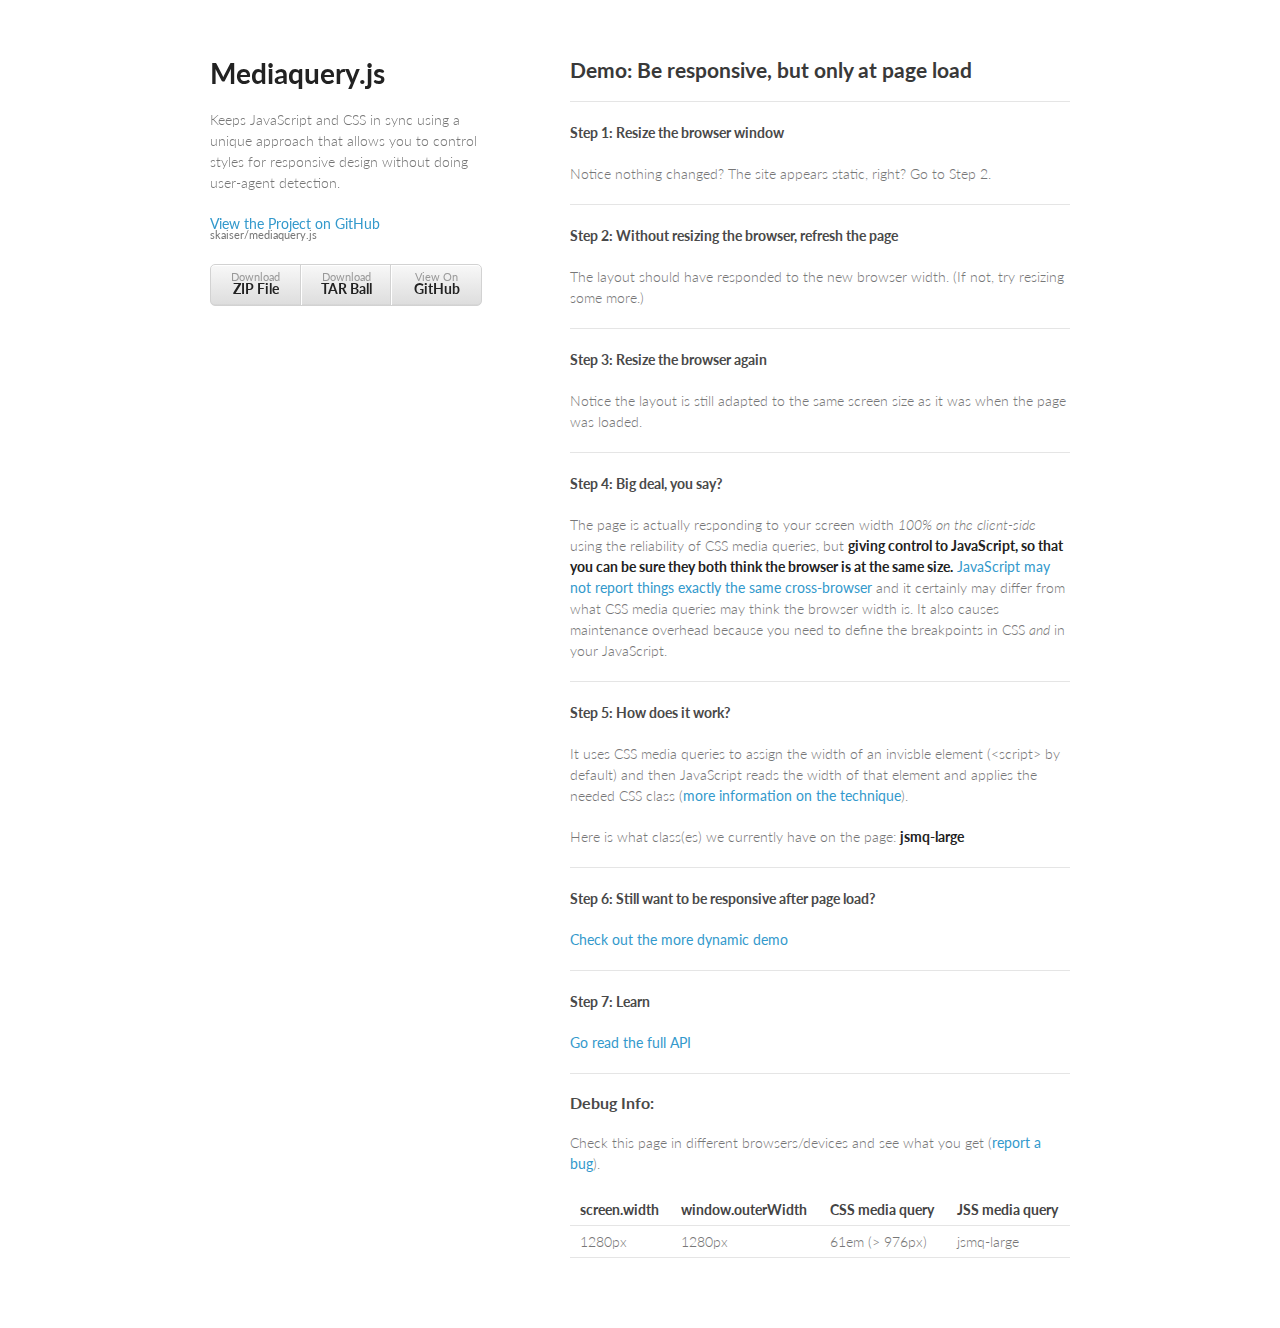
<file: demo/index.html>
<!doctype html>
<html>
  <head>
    <meta charset="utf-8">
    <meta http-equiv="X-UA-Compatible" content="chrome=1">
    <title>Mediaquery.js Static Responsive Demo</title>
    <meta name="viewport" content="width=device-width, initial-scale=1, user-scalable=no">
    <script src="../javascripts/mediaquery.min.js"></script>
    <link rel="stylesheet" href="../stylesheets/styles.css">
    <link rel="stylesheet" href="../stylesheets/pygment_trac.css">
    <!--[if lt IE 9]>
    <script src="//html5shiv.googlecode.com/svn/trunk/html5.js"></script>
    <![endif]-->
  </head>
  <body>
    <div class="wrapper">
      <header>
        <h1>Mediaquery.js</h1>
        <p>Keeps JavaScript and CSS in sync using a unique approach that allows you to control styles for responsive design without doing user-agent detection.</p>

        <p class="view"><a href="https://github.com/skaiser/mediaquery.js">View the Project on GitHub <small>skaiser/mediaquery.js</small></a></p>


        <ul>
          <li><a href="https://github.com/skaiser/mediaquery.js/zipball/master">Download <strong>ZIP File</strong></a></li>
          <li><a href="https://github.com/skaiser/mediaquery.js/tarball/master">Download <strong>TAR Ball</strong></a></li>
          <li><a href="https://github.com/skaiser/mediaquery.js">View On <strong>GitHub</strong></a></li>
        </ul>
      </header>
      <section>
        <h2>Demo: Be responsive, but only at page load</h2>
        <h4>Step 1: Resize the browser window</h4>
        <p>Notice nothing changed? The site appears static, right? Go to Step 2.</p>
        <h4>Step 2: Without resizing the browser, refresh the page</h4>
        <p>The layout should have responded to the new browser width. (If not, try resizing some more.)</p>
        <h4>Step 3: Resize the browser again</h4>
        <p>Notice the layout is still adapted to the same screen size as it was when the page was loaded.
        <h4>Step 4: Big deal, you say?</h4>
        The page is actually responding to your screen width <em>100% on the client-side</em> using the reliability of CSS media queries, but <strong>giving
        control to JavaScript, so that you can be sure they both think the browser is at the same size.</strong>
        <a href="http://tripleodeon.com/2011/12/first-understand-your-screen/">JavaScript may not report things exactly the same cross-browser</a> 
        and it certainly may differ from what CSS media queries may think the browser width is. It also causes maintenance overhead because
        you need to define the breakpoints in CSS <em>and</em> in your JavaScript.</p>
        <h4>Step 5: How does it work?</h4>
        <p>It uses CSS media queries to assign the width of an invisble element (&lt;script&gt; by default) and then JavaScript
        reads the width of that element and applies the needed CSS class (<a href="../">more information on the technique</a>).</p>
        <p>
        Here is what class(es) we currently have on the page: <strong><span id="cssClasses"></span></strong>
        </p>
        <h4>Step 6: Still want to be responsive after page load?</h4>
        <p><a href="normal-responsive.html">Check out the more dynamic demo</a></p>
        <h4>Step 7: Learn</h4>
        <p><a href="../#api">Go read the full API</a></p>
        
        <hr>
        <div class="debug">
            <h3>Debug Info:</h3>
            <p>Check this page in different browsers/devices and see what you get
            (<a href="https://github.com/skaiser/mediaquery.js/issues">report a bug</a>).</p>
            <table>
                <thead>
                    <tr>
                        <th>screen.width</th>
                        <th>window.outerWidth</th>
                        <th>CSS media query</th>
                        <th>JSS media query</th>
                    </tr>
                </thead>
                <tbody>
                    <tr>
                        <td id="screenWidth"></td>
                        <td id="windowWidth"></td>
                        <td id="cssWidth"></td>
                        <td id="jssWidth"></td>
                    </tr>
                </tbody>
            </table>
        </div>
            
      </section>
      <footer>
        <!--<p>This project is maintained by <a href="https://github.com/skaiser">skaiser</a></p>
        <p><small>Hosted on GitHub Pages &mdash; Theme by <a href="https://github.com/orderedlist">orderedlist</a></small></p>-->
      </footer>
    </div>
    <script>
        (function () {
            var screenWidth = document.getElementById('screenWidth'),
                windowWidth = document.getElementById('windowWidth'),
                cssWidth = document.getElementById('cssWidth'),
                jssWidth = document.getElementById('jssWidth'),
                cssClasses = document.getElementById('cssClasses');
            
            var on = function (ev, el, fn) {
                if (el.addEventListener) {
                    el.addEventListener(ev, fn, false);
                } else if (el.attachEvent) {
                    var r = el.attachEvent("on"+ ev, fn);
                    return r;   
                }
            };
            
            var updateScreen = function () {
                var size = jsmq.get('names')[jsmq.isAt()].toString(),
                    operator = (size === jsmq.getSizes()[0]) ? '>' : '~<';
                
                screenWidth.innerText = screen.width + 'px';
                windowWidth.innerText = window.outerWidth + 'px';
                cssWidth.innerText = size + jsmq.get('UNITS') + ' (' + operator  + ' ' + (size * 16) + 'px)';
                jssWidth.innerText = jsmq.isAt();
                cssClasses.innerText = document.documentElement.className;
            };
            
            on('resize', window, updateScreen);
            
            updateScreen();
            
        })();
    </script>
    <script src="../javascripts/scale.fix.js"></script>
    <script type="text/javascript">
      var gaJsHost = (("https:" == document.location.protocol) ? "https://ssl." : "http://www.");
      document.write(unescape("%3Cscript src='" + gaJsHost + "google-analytics.com/ga.js' type='text/javascript'%3E%3C/script%3E"));
    </script>
    <script type="text/javascript">
      try {
        var pageTracker = _gat._getTracker("UA-37244439-2");
      pageTracker._trackPageview();
      } catch(err) {}
    </script>
  </body>
</html>
</file>
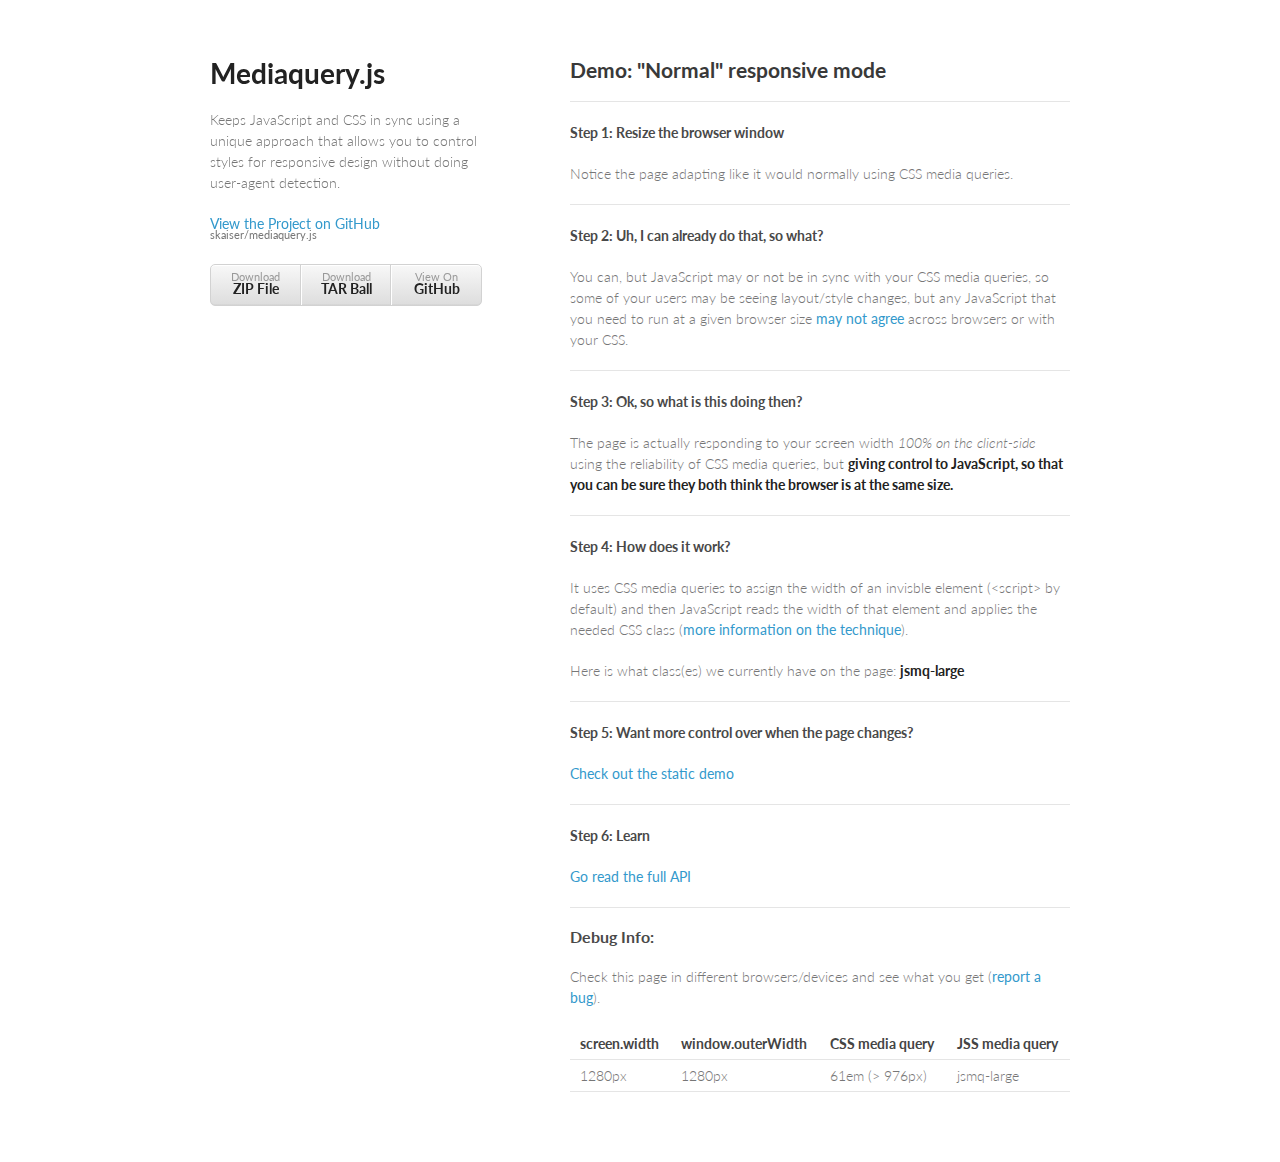
<file: demo/normal-responsive.html>
<!doctype html>
<html>
  <head>
    <meta charset="utf-8">
    <meta http-equiv="X-UA-Compatible" content="chrome=1">
    <title>Mediaquery.js Dynamic Responsive Demo</title>
    <meta name="viewport" content="width=device-width, initial-scale=1, user-scalable=no">
    <script src="../javascripts/mediaquery.min.js"></script>
    <link rel="stylesheet" href="../stylesheets/styles.css">
    <link rel="stylesheet" href="../stylesheets/pygment_trac.css">
    <!--[if lt IE 9]>
    <script src="//html5shiv.googlecode.com/svn/trunk/html5.js"></script>
    <![endif]-->
  </head>
  <body>
    <div class="wrapper">
      <header>
        <h1>Mediaquery.js</h1>
        <p>Keeps JavaScript and CSS in sync using a unique approach that allows you to control styles for responsive design without doing user-agent detection.</p>

        <p class="view"><a href="https://github.com/skaiser/mediaquery.js">View the Project on GitHub <small>skaiser/mediaquery.js</small></a></p>


        <ul>
          <li><a href="https://github.com/skaiser/mediaquery.js/zipball/master">Download <strong>ZIP File</strong></a></li>
          <li><a href="https://github.com/skaiser/mediaquery.js/tarball/master">Download <strong>TAR Ball</strong></a></li>
          <li><a href="https://github.com/skaiser/mediaquery.js">View On <strong>GitHub</strong></a></li>
        </ul>
      </header>
      <section>
        <h2>Demo: "Normal" responsive mode</h2>
        <h4>Step 1: Resize the browser window</h4>
        <p>Notice the page adapting like it would normally using CSS media queries.</p>
        <h4>Step 2: Uh, I can already do that, so what?</h4>
        <p>You can, but JavaScript may or not be in sync with your CSS media queries, so some of your users may be seeing layout/style changes, but
        any JavaScript that you need to run at a given browser size <a href="http://tripleodeon.com/2011/12/first-understand-your-screen/">may not agree</a>
        across browsers or with your CSS.</p>
        <h4>Step 3: Ok, so what is this doing then?</h4>
        <p>The page is actually responding to your screen width <em>100% on the client-side</em> using the reliability of CSS media queries, but <strong>giving
        control to JavaScript, so that you can be sure they both think the browser is at the same size.</strong>
        </p>
        <h4>Step 4: How does it work?</h4>
        <p>It uses CSS media queries to assign the width of an invisble element (&lt;script&gt; by default) and then JavaScript
        reads the width of that element and applies the needed CSS class (<a href="../">more information on the technique</a>).</p>
        <p>
        Here is what class(es) we currently have on the page: <strong><span id="cssClasses"></span></strong>
        </p>
        <h4>Step 5: Want more control over when the page changes?</h4>
        <p><a href="index.html">Check out the static demo</a></p>
        <h4>Step 6: Learn</h4>
        <p><a href="../#api">Go read the full API</a></p>
        <hr>
            
        <div class="debug">
            <h3>Debug Info:</h3>
            <p>Check this page in different browsers/devices and see what you get
            (<a href="https://github.com/skaiser/mediaquery.js/issues">report a bug</a>).</p>
            <table>
                <thead>
                    <tr>
                        <th>screen.width</th>
                        <th>window.outerWidth</th>
                        <th>CSS media query</th>
                        <th>JSS media query</th>
                    </tr>
                </thead>
                <tbody>
                    <tr>
                        <td id="screenWidth"></td>
                        <td id="windowWidth"></td>
                        <td id="cssWidth"></td>
                        <td id="jssWidth"></td>
                    </tr>
                </tbody>
            </table>    
        </div>
        
            
      </section>
      <footer>
        <!--<p>This project is maintained by <a href="https://github.com/skaiser">skaiser</a></p>
        <p><small>Hosted on GitHub Pages &mdash; Theme by <a href="https://github.com/orderedlist">orderedlist</a></small></p>-->
      </footer>
    </div>
    <script>
        (function () {
            var screenWidth = document.getElementById('screenWidth'),
                windowWidth = document.getElementById('windowWidth'),
                cssWidth = document.getElementById('cssWidth'),
                jssWidth = document.getElementById('jssWidth'),
                cssClasses = document.getElementById('cssClasses');
            
            var on = function (ev, el, fn) {
                if (el.addEventListener) {
                    el.addEventListener(ev, fn, false);
                } else if (el.attachEvent) {
                    var r = el.attachEvent("on"+ ev, fn);
                    return r;   
                }
            };
            
            var updateScreen = function () {
                var size,
                    operator;
                    
                jsmq.update();
                
                size = jsmq.get('names')[jsmq.isAt()].toString();
                operator = (size === jsmq.getSizes()[0]) ? '>' : '~<';
                
                screenWidth.innerText = screen.width + 'px';
                windowWidth.innerText = window.outerWidth + 'px';
                cssWidth.innerText = size + jsmq.get('UNITS') + ' (' + operator  + ' ' + (size * 16) + 'px)';
                jssWidth.innerText = jsmq.isAt();
                cssClasses.innerText = document.documentElement.className;
            };
            
            on('resize', window, updateScreen);
            
            updateScreen();
            
        })();
    </script>
    <script src="../javascripts/scale.fix.js"></script>
    <script type="text/javascript">
      var gaJsHost = (("https:" == document.location.protocol) ? "https://ssl." : "http://www.");
      document.write(unescape("%3Cscript src='" + gaJsHost + "google-analytics.com/ga.js' type='text/javascript'%3E%3C/script%3E"));
    </script>
    <script type="text/javascript">
      try {
        var pageTracker = _gat._getTracker("UA-37244439-2");
      pageTracker._trackPageview();
      } catch(err) {}
    </script>
  </body>
</html>
</file>
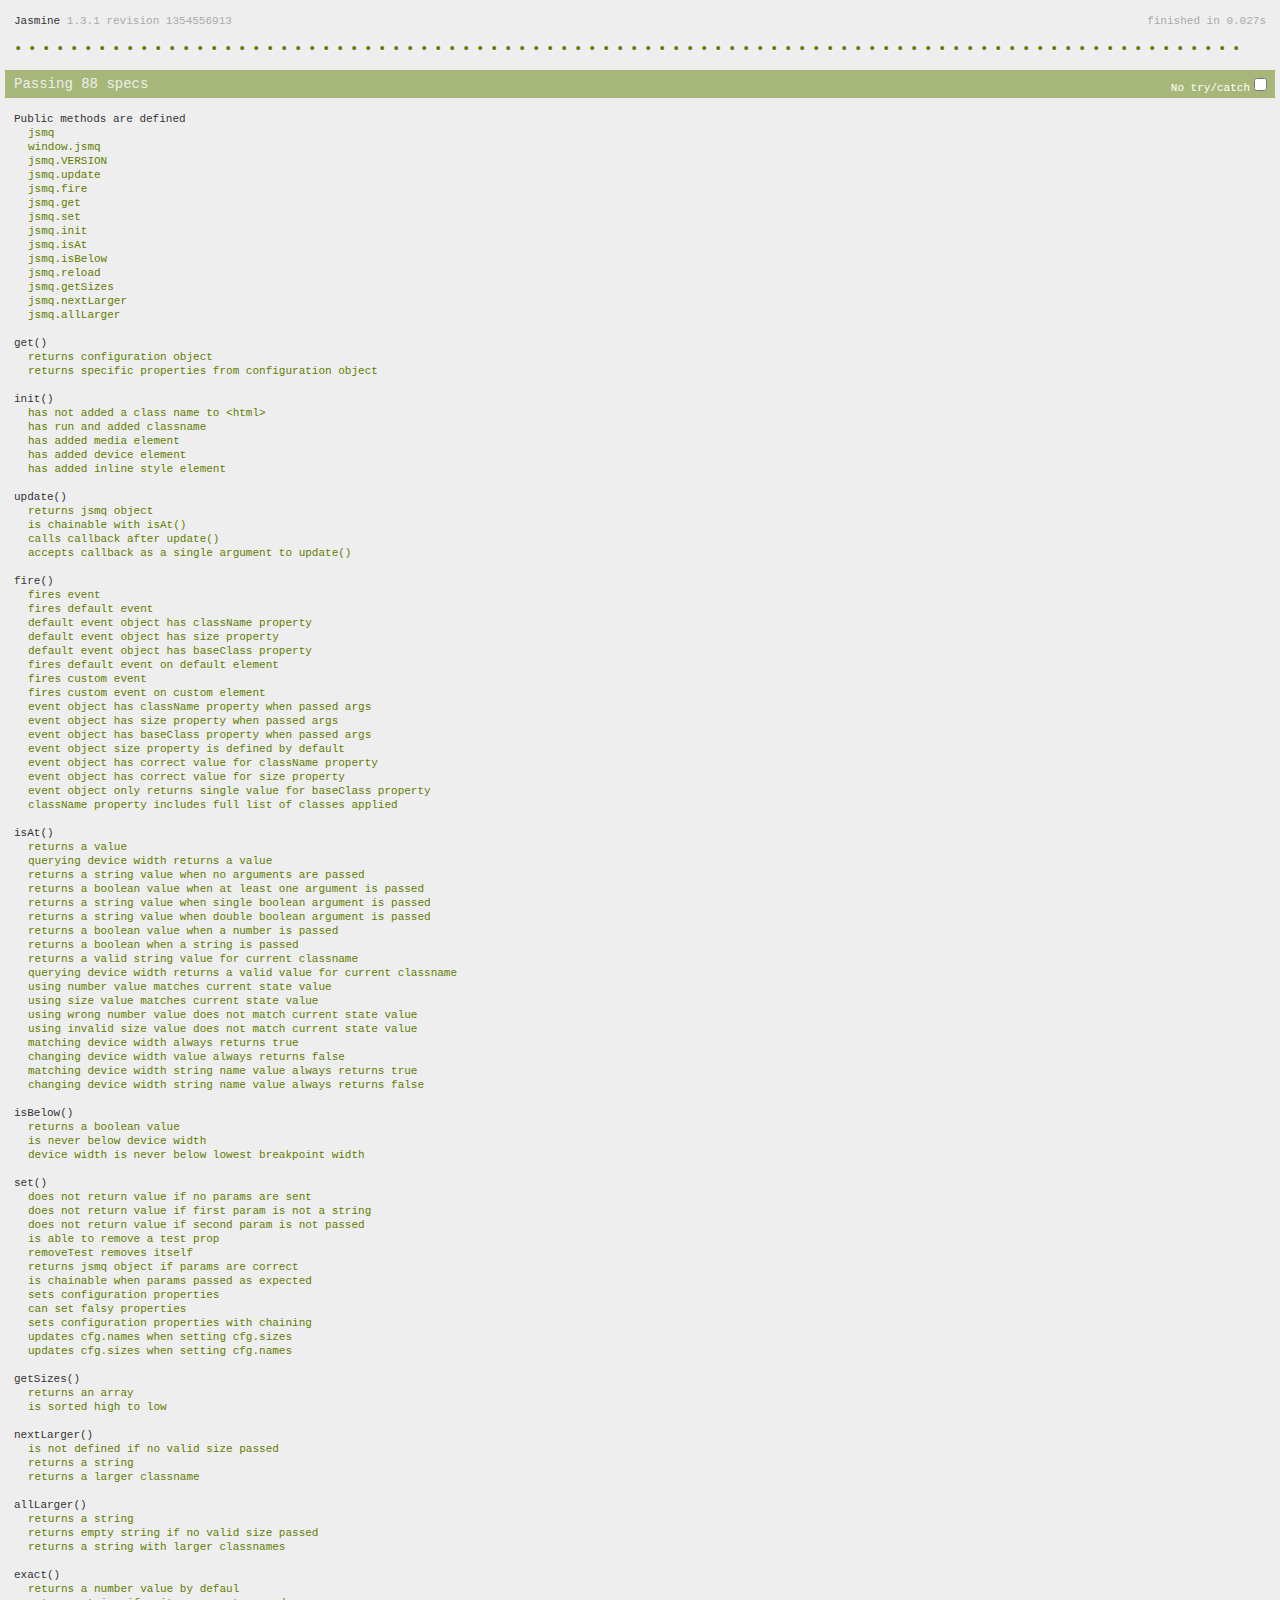
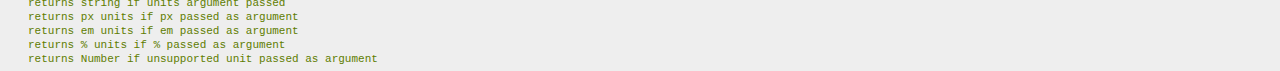
<file: tests/SpecRunner.html>
<!DOCTYPE HTML PUBLIC "-//W3C//DTD HTML 4.01 Transitional//EN"
  "http://www.w3.org/TR/html4/loose.dtd">
<html>
<head>
    <title>Jasmine Spec Runner</title>
  
    <link rel="stylesheet" type="text/css" href="jasmine/jasmine.css">
    <script type="text/javascript" src="jasmine/jasmine.js"></script>
    <script type="text/javascript" src="jasmine/jasmine-html.js"></script>
  
    <!-- include source files here... -->
    <script>
        // Delay init so we can run tests
        window.jsmq_config = {
            delayInit: true,
            isTest: true
        };
    </script>
    <script type="text/javascript" src="../mediaquery.js"></script>
  
    <!-- include spec files here... -->
    <script type="text/javascript" src="mediaquery-test.js"></script>
  
    <script type="text/javascript">
        (function() {
            var jasmineEnv = jasmine.getEnv();
            jasmineEnv.updateInterval = 1000;
      
            var htmlReporter = new jasmine.HtmlReporter();
      
            jasmineEnv.addReporter(htmlReporter);
      
            jasmineEnv.specFilter = function(spec) {
                return htmlReporter.specFilter(spec);
            };
      
            var currentWindowOnload = window.onload;
      
            window.onload = function() {
                if (currentWindowOnload) {
                    currentWindowOnload();
                }
                execJasmine();
            };
      
            function execJasmine() {
                jasmineEnv.execute();
            }
        })();
    </script>

</head>

<body>
    <div id="results"></div>
</body>
</html>
</file>
<file: stylesheets/styles.css>
@import url(https://fonts.googleapis.com/css?family=Lato:300italic,700italic,300,700);

body {
  padding:50px;
  font:14px/1.5 Lato, "Helvetica Neue", Helvetica, Arial, sans-serif;
  color:#777;
  font-weight:300;
}

h1, h2, h3, h4, h5, h6 {
  color:#222;
  margin:0 0 20px;
}

p, ul, ol, table, pre, dl {
  margin:0 0 20px;
}

h1, h2, h3 {
  line-height:1.1;
}

h1 {
  font-size:28px;
}

h2 {
  color:#393939;
}

h3, h4, h5, h6 {
  color:#494949;
}

h4:before {
  content: " ";
  border-bottom: 1px solid #e5e5e5;
  margin:0 0 20px;
  display: block;
}

h4.nohr:before {
  display: none;
}

a {
  color:#39c;
  font-weight:400;
  text-decoration:none;
}

a small {
  font-size:11px;
  color:#777;
  margin-top:-0.6em;
  display:block;
}

.wrapper {
  width:860px;
  margin:0 auto;
}

blockquote {
  border-left:1px solid #e5e5e5;
  margin:0;
  padding:0 0 0 20px;
  font-style:italic;
}

code, pre {
  font-family:Monaco, Bitstream Vera Sans Mono, Lucida Console, Terminal;
  color:#333;
  font-size:12px;
}

pre {
  padding:8px 15px;
  background: #f8f8f8;  
  border-radius:5px;
  border:1px solid #e5e5e5;
  overflow-x: auto;
}

table {
  width:100%;
  border-collapse:collapse;
}

th, td {
  text-align:left;
  padding:5px 10px;
  border-bottom:1px solid #e5e5e5;
}

dt {
  color:#444;
  font-weight:700;
}

th {
  color:#444;
}

img {
  max-width:100%;
}

header {
  width:270px;
  float:left;
  position:fixed;
}

header ul {
  list-style:none;
  height:40px;
  
  padding:0;
  
  background: #eee;
  background: -moz-linear-gradient(top, #f8f8f8 0%, #dddddd 100%);
  background: -webkit-gradient(linear, left top, left bottom, color-stop(0%,#f8f8f8), color-stop(100%,#dddddd));
  background: -webkit-linear-gradient(top, #f8f8f8 0%,#dddddd 100%);
  background: -o-linear-gradient(top, #f8f8f8 0%,#dddddd 100%);
  background: -ms-linear-gradient(top, #f8f8f8 0%,#dddddd 100%);
  background: linear-gradient(top, #f8f8f8 0%,#dddddd 100%);
  
  border-radius:5px;
  border:1px solid #d2d2d2;
  box-shadow:inset #fff 0 1px 0, inset rgba(0,0,0,0.03) 0 -1px 0;
  width:270px;
}

header li {
  width:89px;
  float:left;
  border-right:1px solid #d2d2d2;
  height:40px;
}

header ul a {
  line-height:1;
  font-size:11px;
  color:#999;
  display:block;
  text-align:center;
  padding-top:6px;
  height:40px;
}

strong {
  color:#222;
  font-weight:700;
}

header ul li + li {
  width:88px;
  border-left:1px solid #fff;
}

header ul li + li + li {
  border-right:none;
  width:89px;
}

header ul a strong {
  font-size:14px;
  display:block;
  color:#222;
}

section {
  width:500px;
  float:right;
  padding-bottom:50px;
}

small {
  font-size:11px;
}

hr {
  border:0;
  background:#e5e5e5;
  height:1px;
  margin:0 0 20px;
}

footer {
  width:270px;
  float:left;
  position:fixed;
  bottom:50px;
}

/* max-width 960px */
  .below-jsmq-large div.wrapper {
    width:auto;
    margin:0;
  }
  
  .below-jsmq-large header,
  .below-jsmq-large section,
  .below-jsmq-large footer {
    float:none;
    position:static;
    width:auto;
  }
  
  .below-jsmq-large header {
    padding-right:320px;
  }
  
  .below-jsmq-large section {
    border:1px solid #e5e5e5;
    border-width:1px 0;
    padding:20px 0;
    margin:0 0 20px;
  }
  
  .below-jsmq-large header a small {
    display:inline;
  }
  
  .below-jsmq-large header ul {
    position:absolute;
    right:50px;
    top:52px;
  }

/* max-width 720px */
  .below-jsmq-medium body {
    word-wrap:break-word;
  }
  
  .below-jsmq-medium header {
    padding:0;
  }
  
  .below-jsmq-medium header ul,
  .below-jsmq-medium header p.view {
    position:static;
  }
  
  .below-jsmq-medium pre,
  .below-jsmq-medium code {
    word-wrap:normal;
  }

/* max-width 480px */
  .below-jsmq-small body {
    padding:15px;
  }
  
  .below-jsmq-small header ul {
    display:none;
  }

@media print {
  body {
    padding:0.4in;
    font-size:12pt;
    color:#444;
  }
}
</file>
<file: stylesheets/pygment_trac.css>
.highlight  { background: #ffffff; }
.highlight .c { color: #999988; font-style: italic } /* Comment */
.highlight .err { color: #a61717; background-color: #e3d2d2 } /* Error */
.highlight .k { font-weight: bold } /* Keyword */
.highlight .o { font-weight: bold } /* Operator */
.highlight .cm { color: #999988; font-style: italic } /* Comment.Multiline */
.highlight .cp { color: #999999; font-weight: bold } /* Comment.Preproc */
.highlight .c1 { color: #999988; font-style: italic } /* Comment.Single */
.highlight .cs { color: #999999; font-weight: bold; font-style: italic } /* Comment.Special */
.highlight .gd { color: #000000; background-color: #ffdddd } /* Generic.Deleted */
.highlight .gd .x { color: #000000; background-color: #ffaaaa } /* Generic.Deleted.Specific */
.highlight .ge { font-style: italic } /* Generic.Emph */
.highlight .gr { color: #aa0000 } /* Generic.Error */
.highlight .gh { color: #999999 } /* Generic.Heading */
.highlight .gi { color: #000000; background-color: #ddffdd } /* Generic.Inserted */
.highlight .gi .x { color: #000000; background-color: #aaffaa } /* Generic.Inserted.Specific */
.highlight .go { color: #888888 } /* Generic.Output */
.highlight .gp { color: #555555 } /* Generic.Prompt */
.highlight .gs { font-weight: bold } /* Generic.Strong */
.highlight .gu { color: #800080; font-weight: bold; } /* Generic.Subheading */
.highlight .gt { color: #aa0000 } /* Generic.Traceback */
.highlight .kc { font-weight: bold } /* Keyword.Constant */
.highlight .kd { font-weight: bold } /* Keyword.Declaration */
.highlight .kn { font-weight: bold } /* Keyword.Namespace */
.highlight .kp { font-weight: bold } /* Keyword.Pseudo */
.highlight .kr { font-weight: bold } /* Keyword.Reserved */
.highlight .kt { color: #445588; font-weight: bold } /* Keyword.Type */
.highlight .m { color: #009999 } /* Literal.Number */
.highlight .s { color: #d14 } /* Literal.String */
.highlight .na { color: #008080 } /* Name.Attribute */
.highlight .nb { color: #0086B3 } /* Name.Builtin */
.highlight .nc { color: #445588; font-weight: bold } /* Name.Class */
.highlight .no { color: #008080 } /* Name.Constant */
.highlight .ni { color: #800080 } /* Name.Entity */
.highlight .ne { color: #990000; font-weight: bold } /* Name.Exception */
.highlight .nf { color: #990000; font-weight: bold } /* Name.Function */
.highlight .nn { color: #555555 } /* Name.Namespace */
.highlight .nt { color: #000080 } /* Name.Tag */
.highlight .nv { color: #008080 } /* Name.Variable */
.highlight .ow { font-weight: bold } /* Operator.Word */
.highlight .w { color: #bbbbbb } /* Text.Whitespace */
.highlight .mf { color: #009999 } /* Literal.Number.Float */
.highlight .mh { color: #009999 } /* Literal.Number.Hex */
.highlight .mi { color: #009999 } /* Literal.Number.Integer */
.highlight .mo { color: #009999 } /* Literal.Number.Oct */
.highlight .sb { color: #d14 } /* Literal.String.Backtick */
.highlight .sc { color: #d14 } /* Literal.String.Char */
.highlight .sd { color: #d14 } /* Literal.String.Doc */
.highlight .s2 { color: #d14 } /* Literal.String.Double */
.highlight .se { color: #d14 } /* Literal.String.Escape */
.highlight .sh { color: #d14 } /* Literal.String.Heredoc */
.highlight .si { color: #d14 } /* Literal.String.Interpol */
.highlight .sx { color: #d14 } /* Literal.String.Other */
.highlight .sr { color: #009926 } /* Literal.String.Regex */
.highlight .s1 { color: #d14 } /* Literal.String.Single */
.highlight .ss { color: #990073 } /* Literal.String.Symbol */
.highlight .bp { color: #999999 } /* Name.Builtin.Pseudo */
.highlight .vc { color: #008080 } /* Name.Variable.Class */
.highlight .vg { color: #008080 } /* Name.Variable.Global */
.highlight .vi { color: #008080 } /* Name.Variable.Instance */
.highlight .il { color: #009999 } /* Literal.Number.Integer.Long */

.type-csharp .highlight .k { color: #0000FF }
.type-csharp .highlight .kt { color: #0000FF }
.type-csharp .highlight .nf { color: #000000; font-weight: normal }
.type-csharp .highlight .nc { color: #2B91AF }
.type-csharp .highlight .nn { color: #000000 }
.type-csharp .highlight .s { color: #A31515 }
.type-csharp .highlight .sc { color: #A31515 }
</file>
<file: tests/jasmine/jasmine.css>
body { background-color: #eeeeee; padding: 0; margin: 5px; overflow-y: scroll; }

#HTMLReporter { font-size: 11px; font-family: Monaco, "Lucida Console", monospace; line-height: 14px; color: #333333; }
#HTMLReporter a { text-decoration: none; }
#HTMLReporter a:hover { text-decoration: underline; }
#HTMLReporter p, #HTMLReporter h1, #HTMLReporter h2, #HTMLReporter h3, #HTMLReporter h4, #HTMLReporter h5, #HTMLReporter h6 { margin: 0; line-height: 14px; }
#HTMLReporter .banner, #HTMLReporter .symbolSummary, #HTMLReporter .summary, #HTMLReporter .resultMessage, #HTMLReporter .specDetail .description, #HTMLReporter .alert .bar, #HTMLReporter .stackTrace { padding-left: 9px; padding-right: 9px; }
#HTMLReporter #jasmine_content { position: fixed; right: 100%; }
#HTMLReporter .version { color: #aaaaaa; }
#HTMLReporter .banner { margin-top: 14px; }
#HTMLReporter .duration { color: #aaaaaa; float: right; }
#HTMLReporter .symbolSummary { overflow: hidden; *zoom: 1; margin: 14px 0; }
#HTMLReporter .symbolSummary li { display: block; float: left; height: 7px; width: 14px; margin-bottom: 7px; font-size: 16px; }
#HTMLReporter .symbolSummary li.passed { font-size: 14px; }
#HTMLReporter .symbolSummary li.passed:before { color: #5e7d00; content: "\02022"; }
#HTMLReporter .symbolSummary li.failed { line-height: 9px; }
#HTMLReporter .symbolSummary li.failed:before { color: #b03911; content: "x"; font-weight: bold; margin-left: -1px; }
#HTMLReporter .symbolSummary li.skipped { font-size: 14px; }
#HTMLReporter .symbolSummary li.skipped:before { color: #bababa; content: "\02022"; }
#HTMLReporter .symbolSummary li.pending { line-height: 11px; }
#HTMLReporter .symbolSummary li.pending:before { color: #aaaaaa; content: "-"; }
#HTMLReporter .exceptions { color: #fff; float: right; margin-top: 5px; margin-right: 5px; }
#HTMLReporter .bar { line-height: 28px; font-size: 14px; display: block; color: #eee; }
#HTMLReporter .runningAlert { background-color: #666666; }
#HTMLReporter .skippedAlert { background-color: #aaaaaa; }
#HTMLReporter .skippedAlert:first-child { background-color: #333333; }
#HTMLReporter .skippedAlert:hover { text-decoration: none; color: white; text-decoration: underline; }
#HTMLReporter .passingAlert { background-color: #a6b779; }
#HTMLReporter .passingAlert:first-child { background-color: #5e7d00; }
#HTMLReporter .failingAlert { background-color: #cf867e; }
#HTMLReporter .failingAlert:first-child { background-color: #b03911; }
#HTMLReporter .results { margin-top: 14px; }
#HTMLReporter #details { display: none; }
#HTMLReporter .resultsMenu, #HTMLReporter .resultsMenu a { background-color: #fff; color: #333333; }
#HTMLReporter.showDetails .summaryMenuItem { font-weight: normal; text-decoration: inherit; }
#HTMLReporter.showDetails .summaryMenuItem:hover { text-decoration: underline; }
#HTMLReporter.showDetails .detailsMenuItem { font-weight: bold; text-decoration: underline; }
#HTMLReporter.showDetails .summary { display: none; }
#HTMLReporter.showDetails #details { display: block; }
#HTMLReporter .summaryMenuItem { font-weight: bold; text-decoration: underline; }
#HTMLReporter .summary { margin-top: 14px; }
#HTMLReporter .summary .suite .suite, #HTMLReporter .summary .specSummary { margin-left: 14px; }
#HTMLReporter .summary .specSummary.passed a { color: #5e7d00; }
#HTMLReporter .summary .specSummary.failed a { color: #b03911; }
#HTMLReporter .description + .suite { margin-top: 0; }
#HTMLReporter .suite { margin-top: 14px; }
#HTMLReporter .suite a { color: #333333; }
#HTMLReporter #details .specDetail { margin-bottom: 28px; }
#HTMLReporter #details .specDetail .description { display: block; color: white; background-color: #b03911; }
#HTMLReporter .resultMessage { padding-top: 14px; color: #333333; }
#HTMLReporter .resultMessage span.result { display: block; }
#HTMLReporter .stackTrace { margin: 5px 0 0 0; max-height: 224px; overflow: auto; line-height: 18px; color: #666666; border: 1px solid #ddd; background: white; white-space: pre; }

#TrivialReporter { padding: 8px 13px; position: absolute; top: 0; bottom: 0; left: 0; right: 0; overflow-y: scroll; background-color: white; font-family: "Helvetica Neue Light", "Lucida Grande", "Calibri", "Arial", sans-serif; /*.resultMessage {*/ /*white-space: pre;*/ /*}*/ }
#TrivialReporter a:visited, #TrivialReporter a { color: #303; }
#TrivialReporter a:hover, #TrivialReporter a:active { color: blue; }
#TrivialReporter .run_spec { float: right; padding-right: 5px; font-size: .8em; text-decoration: none; }
#TrivialReporter .banner { color: #303; background-color: #fef; padding: 5px; }
#TrivialReporter .logo { float: left; font-size: 1.1em; padding-left: 5px; }
#TrivialReporter .logo .version { font-size: .6em; padding-left: 1em; }
#TrivialReporter .runner.running { background-color: yellow; }
#TrivialReporter .options { text-align: right; font-size: .8em; }
#TrivialReporter .suite { border: 1px outset gray; margin: 5px 0; padding-left: 1em; }
#TrivialReporter .suite .suite { margin: 5px; }
#TrivialReporter .suite.passed { background-color: #dfd; }
#TrivialReporter .suite.failed { background-color: #fdd; }
#TrivialReporter .spec { margin: 5px; padding-left: 1em; clear: both; }
#TrivialReporter .spec.failed, #TrivialReporter .spec.passed, #TrivialReporter .spec.skipped { padding-bottom: 5px; border: 1px solid gray; }
#TrivialReporter .spec.failed { background-color: #fbb; border-color: red; }
#TrivialReporter .spec.passed { background-color: #bfb; border-color: green; }
#TrivialReporter .spec.skipped { background-color: #bbb; }
#TrivialReporter .messages { border-left: 1px dashed gray; padding-left: 1em; padding-right: 1em; }
#TrivialReporter .passed { background-color: #cfc; display: none; }
#TrivialReporter .failed { background-color: #fbb; }
#TrivialReporter .skipped { color: #777; background-color: #eee; display: none; }
#TrivialReporter .resultMessage span.result { display: block; line-height: 2em; color: black; }
#TrivialReporter .resultMessage .mismatch { color: black; }
#TrivialReporter .stackTrace { white-space: pre; font-size: .8em; margin-left: 10px; max-height: 5em; overflow: auto; border: 1px inset red; padding: 1em; background: #eef; }
#TrivialReporter .finished-at { padding-left: 1em; font-size: .6em; }
#TrivialReporter.show-passed .passed, #TrivialReporter.show-skipped .skipped { display: block; }
#TrivialReporter #jasmine_content { position: fixed; right: 100%; }
#TrivialReporter .runner { border: 1px solid gray; display: block; margin: 5px 0; padding: 2px 0 2px 10px; }
</file>
